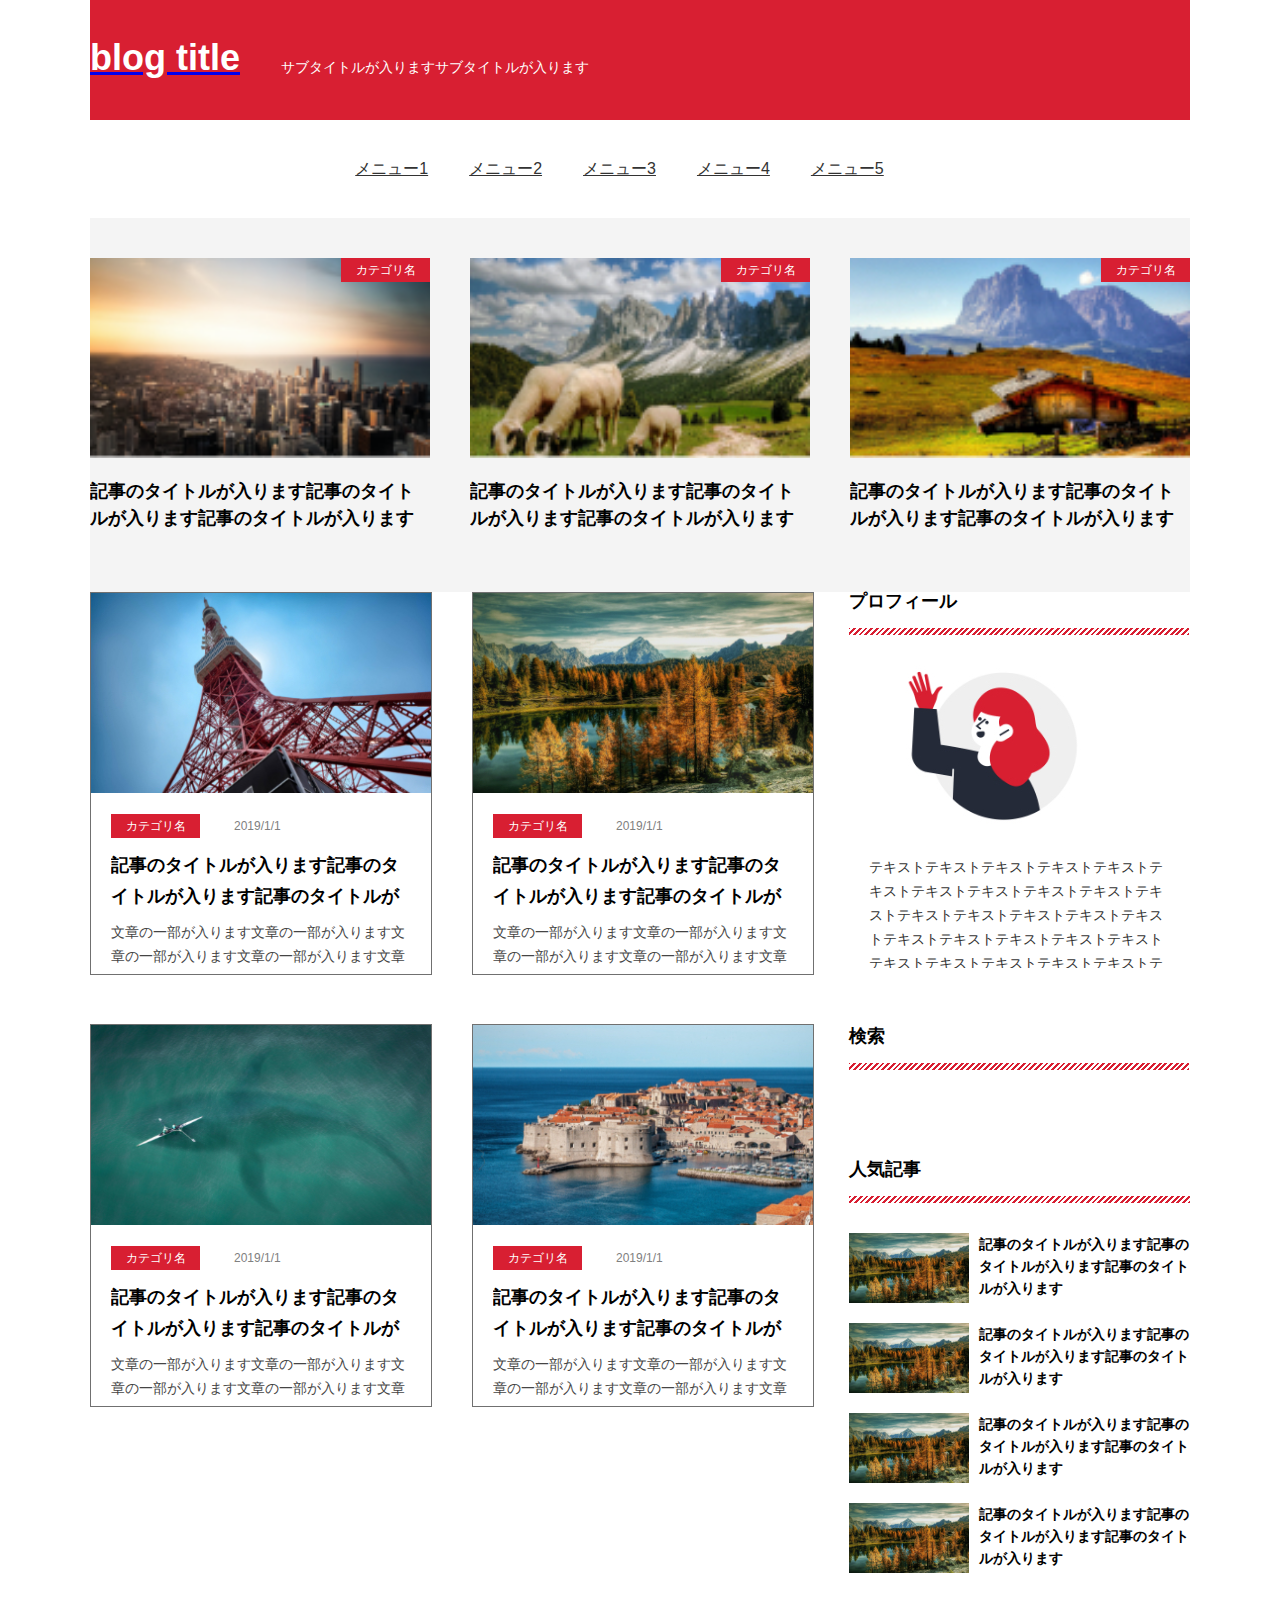
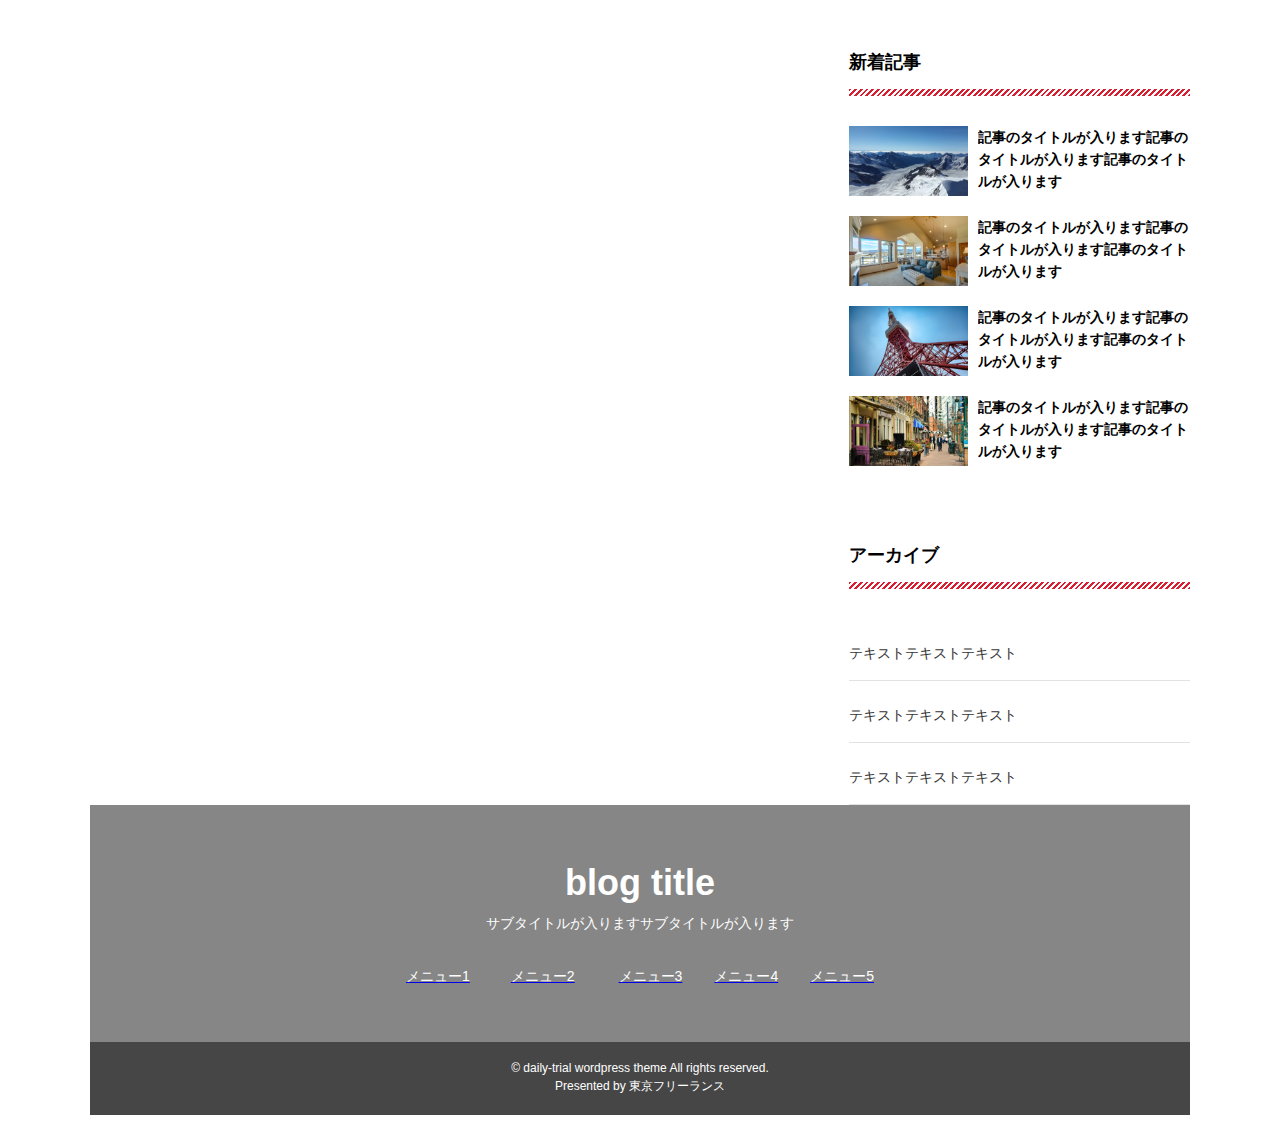
<file: index.html>
<!DOCTYPE html>
<html lang="ja">

<head>
  <meta charset="UTF-8">
  <meta name="viewport" content="width=device-width, initial-scale=1.0">
  <link rel="stylesheet" href="/scss/app.css">
  <title>トップページ</title>
</head>

<body>

  <header>
    <div class="p-header">
      <a href="#">
        <h1 class="p-header__title">blog title</h1>
      </a>
      <p class="p-header__sub">サブタイトルが入りますサブタイトルが入ります</p>
    </div>
    <ul class="p-nav">
      <li><a href="#">メニュー1</a></li>
      <li><a href="#">メニュー2</a></li>
      <li><a href="#">メニュー3</a></li>
      <li><a href="#">メニュー4</a></li>
      <li><a href="#">メニュー5</a></li>
    </ul>
  </header>


  <main>

    <!-- トップページの最初のブログ -->
    <article class="p-recommend-group">
      <section class="u-flex">
        <div class="p-recommend-post__thumb-wrap">
          <img class="p-recommend-post__thumb" src="image/post-image/building.jpg" alt="ブログアイキャッチ">
          <p class="c-category u-img-right-top">カテゴリ名</p>
        </div>
        <h2 class="c-post-title">記事のタイトルが入ります記事のタイトルが入ります記事のタイトルが入ります</h2>
      </section>

      <section class="u-flex">
        <div class="p-recommend-post__thumb-wrap">
          <img class="p-recommend-post__thumb" src="image/post-image/sheep.jpg" alt="ブログアイキャッチ">
          <p class="c-category u-img-right-top">カテゴリ名</p>
        </div>
        <h2 class="c-post-title">記事のタイトルが入ります記事のタイトルが入ります記事のタイトルが入ります</h2>
      </section>

      <section class="u-flex">
        <div class="p-recommend-post__thumb-wrap">
          <img class="p-recommend-post__thumb" src="image/post-image/mountain.jpg" alt="ブログアイキャッチ">
          <p class="c-category u-img-right-top">カテゴリ名</p>
        </div>
        <h2 class="c-post-title">記事のタイトルが入ります記事のタイトルが入ります記事のタイトルが入ります</h2>
      </section>
    </article>



    <div class="u-flex">
      <!-- 最新記事 -->
      <div class="u-article-wrap">
        <section class="p-article">
          <img class="c-article__thumb" src="image/post-image/tower.jpg" alt="ブログアイキャッチ">
          <div class="c-article__desc-wrap">
            <div class="c-article__cat-date-wrap">
              <p class="c-category">カテゴリ名</p>
              <p class="blog-date">2019/1/1</p>
            </div>
            <h2 class="c-post-title">記事のタイトルが入ります記事のタイトルが入ります記事のタイトルが入ります</h2>
            <p class="c-text">文章の一部が入ります文章の一部が入ります文章の一部が入ります文章の一部が入ります文章の一部が入ります</p>
          </div>
        </section>


        <section class="p-article">
          <img class="c-article__thumb" src="image/post-image/lake.jpg" alt="ブログアイキャッチ">
          <div class="c-article__desc-wrap">
            <div class="c-article__cat-date-wrap">
              <p class="c-category">カテゴリ名</p>
              <p class="blog-date">2019/1/1</p>
            </div>
            <h2 class="c-post-title">記事のタイトルが入ります記事のタイトルが入ります記事のタイトルが入ります</h2>
            <p class="c-text">文章の一部が入ります文章の一部が入ります文章の一部が入ります文章の一部が入ります文章の一部が入ります</p>
          </div>
        </section>


        <section class="p-article">
          <img class="c-article__thumb" src="image/post-image/shark.jpg" alt="ブログアイキャッチ">
          <div class="c-article__desc-wrap">
            <div class="c-article__cat-date-wrap">
              <p class="c-category">カテゴリ名</p>
              <p class="blog-date">2019/1/1</p>
            </div>
            <h2 class="c-post-title">記事のタイトルが入ります記事のタイトルが入ります記事のタイトルが入ります</h2>
            <p class="c-text">文章の一部が入ります文章の一部が入ります文章の一部が入ります文章の一部が入ります文章の一部が入ります</p>
          </div>
        </section>


        <section class="p-article">
          <img class="c-article__thumb" src="image/post-image/sea.jpg" alt="ブログアイキャッチ">
          <div class="c-article__desc-wrap">
            <div class="c-article__cat-date-wrap">
              <p class="c-category">カテゴリ名</p>
              <p class="blog-date">2019/1/1</p>
            </div>
            <h2 class="c-post-title">記事のタイトルが入ります記事のタイトルが入ります記事のタイトルが入ります</h2>
            <p class="c-text">文章の一部が入ります文章の一部が入ります文章の一部が入ります文章の一部が入ります文章の一部が入ります</p>
          </div>
        </section>
      </div>


      <!-- プロフィール欄 -->
      <div class="u-article-list-wrap">
        <article class="p-profile">
          <h2 class="c-sub-head">プロフィール</h2>
          <img class="p-profile-avator" src="image/abator.jpg" alt="サイトオーナーの写真">
          <p class="c-text">
            テキストテキストテキストテキストテキストテキストテキストテキストテキストテキストテキストテキストテキストテキストテキストテキストテキストテキストテキストテキストテキストテキストテキストテキストテキストテキストテキストテキストテキストテキストテキストテキストテキストテキストテキストテキストテキストテキストテキストテキストテキストテキストテキストテキストテキストテキストテキストテキストテキストテキストテキスト
          </p>
        </article>


        <!-- 検索フォーム -->
        <section class="p-search-form">
          <h2 class="c-sub-head">検索</h2>
          <!-- 検索フォーム -->
        </section>


        <!-- 人気記事一覧 -->
        <article>
          <section class="u-blog-loop--wrap">
            <h2 class="c-sub-head">人気記事</h2>
            <ul class="p-popular-blog">
              <li class="u-flex">
                <img class="c-post-list-thumb" src="image/post-image/lake.jpg" alt="ブログアイキャッチ">
                <h2 class="p-popular-blog__title">記事のタイトルが入ります記事のタイトルが入ります記事のタイトルが入ります</h2>
              </li>

              <li class="u-flex">
                <img class="c-post-list-thumb" src="image/post-image/lake.jpg" alt="ブログアイキャッチ">
                <h2 class="p-popular-blog__title">記事のタイトルが入ります記事のタイトルが入ります記事のタイトルが入ります</h2>
              </li>

              <li class="u-flex">
                <img class="c-post-list-thumb" src="image/post-image/lake.jpg" alt="ブログアイキャッチ">
                <h2 class="p-popular-blog__title">記事のタイトルが入ります記事のタイトルが入ります記事のタイトルが入ります</h2>
              </li>

              <li class="u-flex">
                <img class="c-post-list-thumb" src="image/post-image/lake.jpg" alt="ブログアイキャッチ">
                <h2 class="p-popular-blog__title">記事のタイトルが入ります記事のタイトルが入ります記事のタイトルが入ります</h2>
              </li>
            </ul>
          </section>
        </article>


        <!-- 新着記事一覧 -->
        <article>
          <section class="u-blog-loop--wrap">
            <h2 class="c-sub-head">新着記事</h2>
            <ul class="p-new-blog">
              <li class="u-flex">
                <img class="c-post-list-thumb" src="image/post-image/snow.jpg" alt="ブログアイキャッチ">
                <h2 class="c-post-title">記事のタイトルが入ります記事のタイトルが入ります記事のタイトルが入ります</h2>
              </li>
            </ul>


            <ul class="p-new-blog">
              <li class="u-flex">
                <img class="c-post-list-thumb" src="image/post-image/hotel.jpg" alt="ブログアイキャッチ">
                <h2 class="c-post-title">記事のタイトルが入ります記事のタイトルが入ります記事のタイトルが入ります</h2>
              </li>
            </ul>

            <ul class="p-new-blog">
              <li class="u-flex">
                <img class="c-post-list-thumb" src="image/post-image/tower.jpg" alt="ブログアイキャッチ">
                <h2 class="c-post-title">記事のタイトルが入ります記事のタイトルが入ります記事のタイトルが入ります</h2>
              </li>
            </ul>

            <ul class="p-new-blog">
              <li class="u-flex">
                <img class="c-post-list-thumb" src="image/post-image/town.jpg" alt="ブログアイキャッチ">
                <h2 class="c-post-title">記事のタイトルが入ります記事のタイトルが入ります記事のタイトルが入ります</h2>
              </li>
            </ul>
          </section>
        </article>

        <!-- アーカイブ -->
        <section>
          <h2 class="c-sub-head">アーカイブ</h2>
          <ul>
            <li class="p-archive-menu">
              <a href="#">
                <p class="c-archive-text">テキストテキストテキスト</p>
              </a>
            </li>
            <li class="p-archive-menu">
              <a href="#">
                <p class="c-archive-text">テキストテキストテキスト</p>
              </a>
            </li>
            <li class="p-archive-menu">
              <a href="#">
                <p class="c-archive-text">テキストテキストテキスト</p>
              </a>
            </li>
          </ul>
        </section>
      </div>
    </div>
  </main>

  <footer class="p-footer">
    <h3 class="p-footer__title">blog title</h3>
    <p class="p-footer__sub-title">サブタイトルが入りますサブタイトルが入ります</p>
    <ul>
      <li class="p-footer__menu-list">
        <a href="#">
          <p class="p-footer__menu">メニュー1</p>
        </a>
        <a href="#">
          <p class="p-footer__menu">メニュー2</p>
        </a>
        <a href="#">
          <p class="p-footer__menu">メニュー3</p>
        </a>
        <a href="#">
          <p class="p-footer__menu">メニュー4</p>
        </a>
        <a href="#">
          <p class="p-footer__menu">メニュー5</p>
        </a>
      </li>
    </ul>

    <div class="p-footer__copyright">
      <p>
        © daily-trial wordpress theme All rights reserved.</p><br>
      <p>
        Presented by 東京フリーランス
      </p>
    </div>
  </footer>
</body>

</html>
</file>
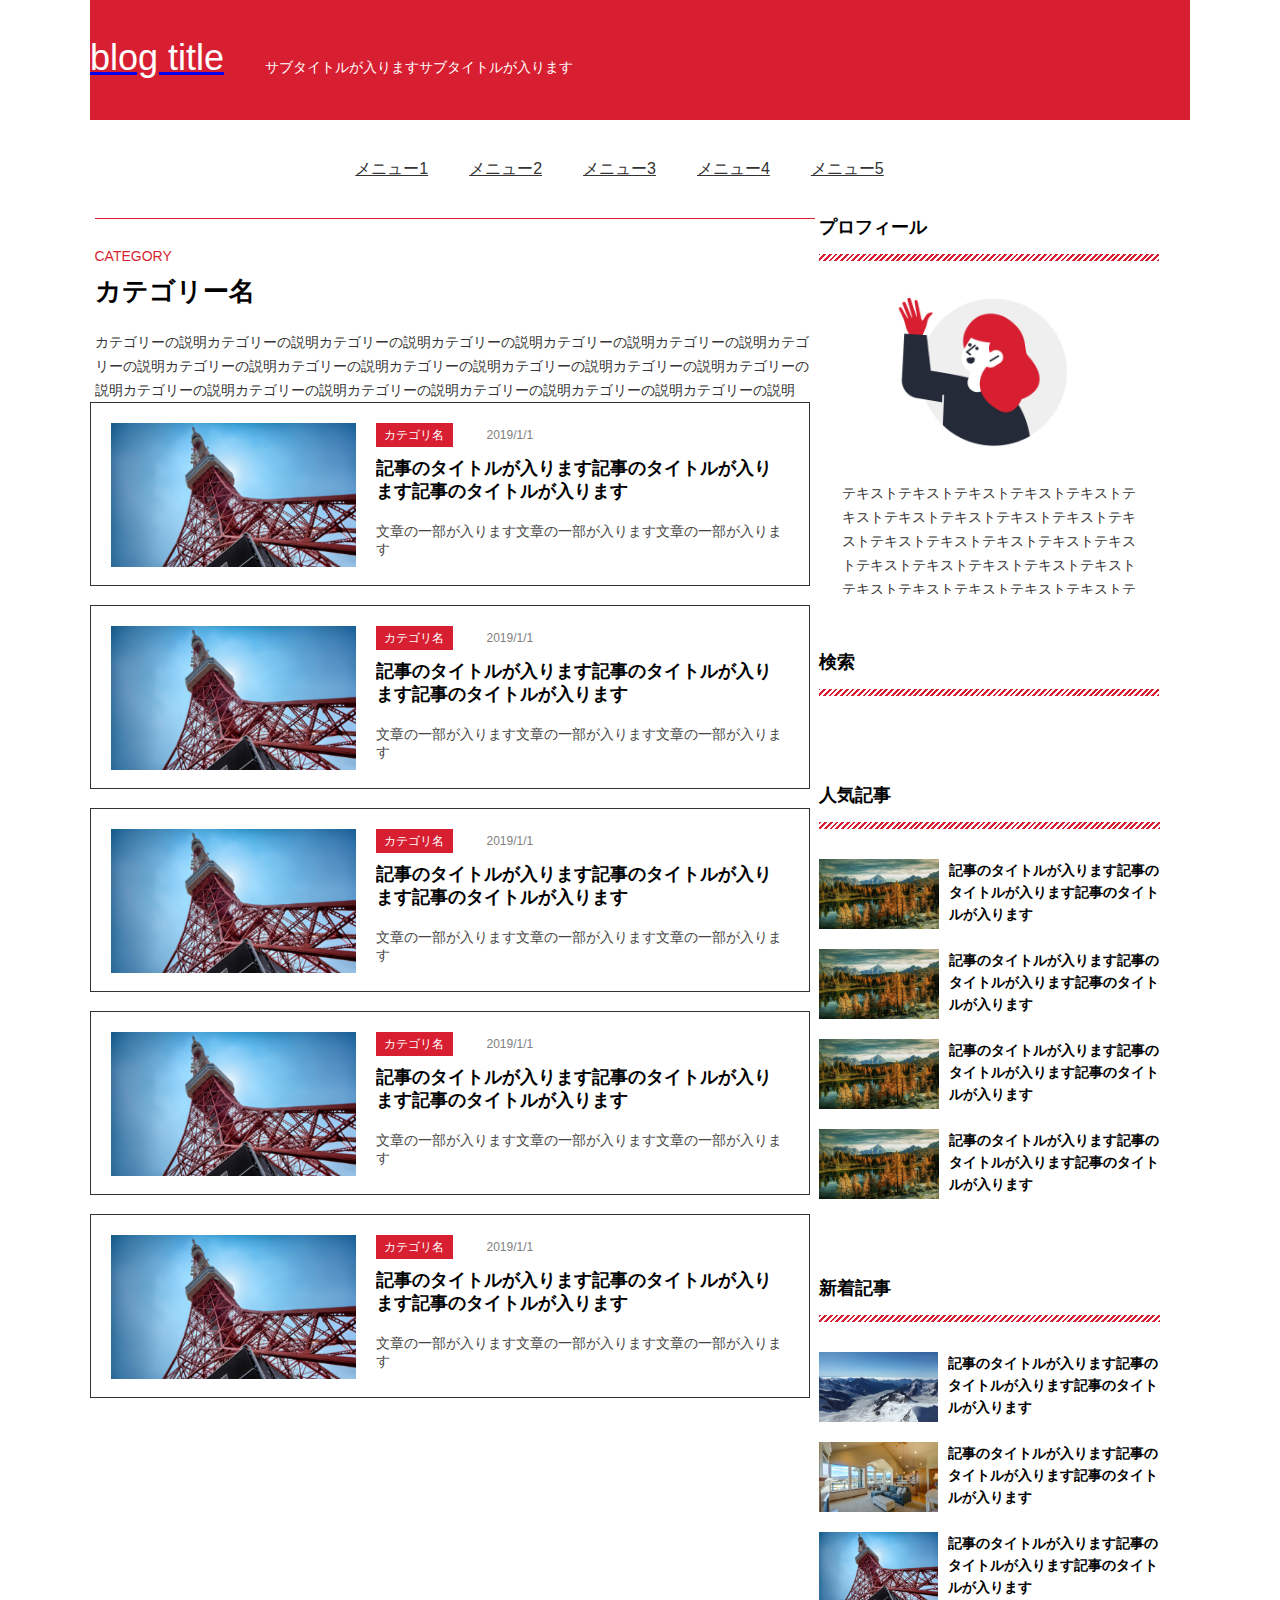
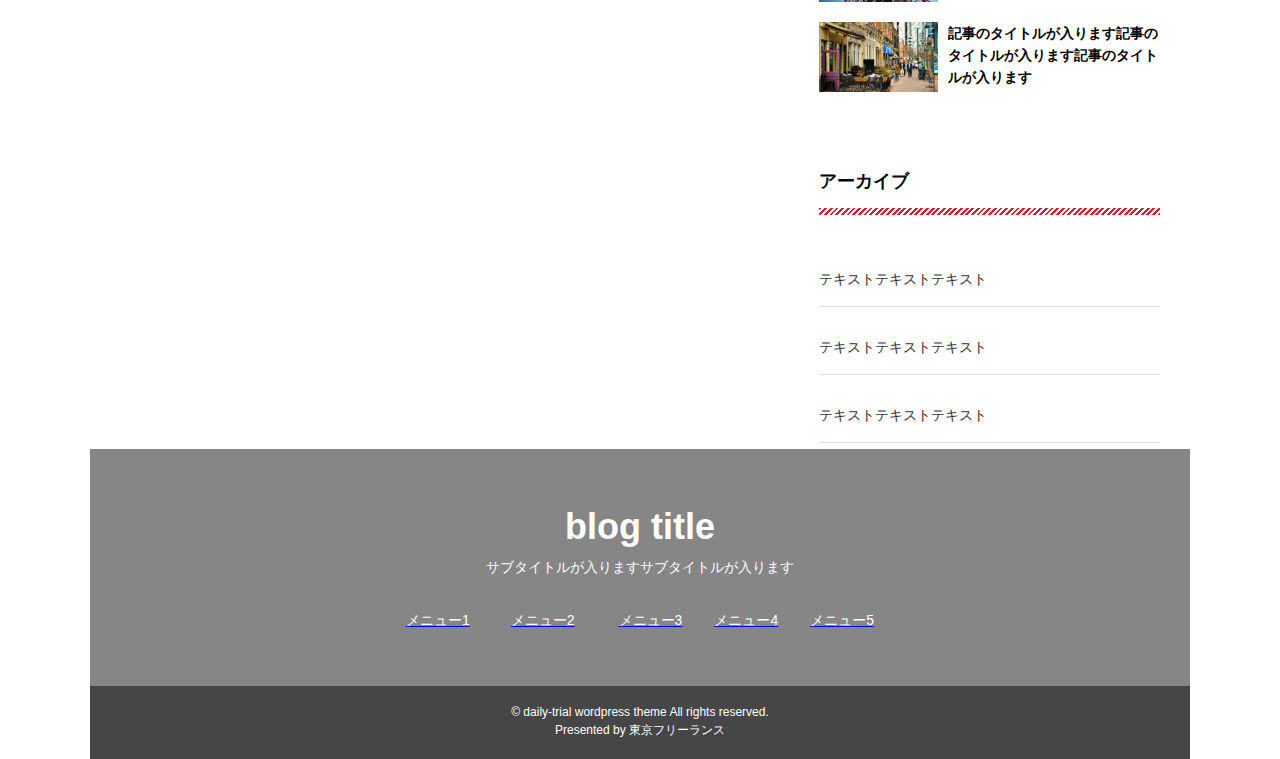
<file: category.html>
<!DOCTYPE html>
<html lang="ja">

<head>
  <meta charset="UTF-8">
  <meta name="viewport" content="width=device-width, initial-scale=1.0">
  <link rel="stylesheet" href="/scss/app.css">
  <title>カテゴリーページ</title>
</head>

<body>

  <header>
    <div class="p-header">
      <a href="#">
        <p class="p-header__title">blog title</p>
      </a>
      <p class="p-header__sub">サブタイトルが入りますサブタイトルが入ります</p>
    </div>
    <ul class="p-nav">
      <li><a href="#">メニュー1</a></li>
      <li><a href="#">メニュー2</a></li>
      <li><a href="#">メニュー3</a></li>
      <li><a href="#">メニュー4</a></li>
      <li><a href="#">メニュー5</a></li>
    </ul>
  </header>

  <!-- パンクズリスト プラグイン -->


  <main class="u-flex">

    <div class="u-flex--column">
      <!-- カテゴリー説明 -->
      <section class="p-category-about">
        <p class="c-genre">CATEGORY</p>
        <h1 class="p-category-about__title">カテゴリー名</h1>
        <p class="p-category-about__text">
          カテゴリーの説明カテゴリーの説明カテゴリーの説明カテゴリーの説明カテゴリーの説明カテゴリーの説明カテゴリーの説明カテゴリーの説明カテゴリーの説明カテゴリーの説明カテゴリーの説明カテゴリーの説明カテゴリーの説明カテゴリーの説明カテゴリーの説明カテゴリーの説明カテゴリーの説明カテゴリーの説明カテゴリーの説明
        </p>
      </section>

      <!-- メイン -->
      <div class="u-flex">
        <div class="u-blog-repeat">
          <article>
            <section class="c-card c-card--margin0 u-flex">
              <img class="c-card__img" src="image/post-image/tower.jpg" alt="ブログアイキャッチ">
              <div>
                <div class="c-article__cat-date-wrap c-article__cat-date-wrap--small">
                  <p class="c-category">カテゴリ名</p>
                  <p class="blog-date">2019/1/1</p>
                </div>
                <h2 class="c-post-title">記事のタイトルが入ります記事のタイトルが入ります記事のタイトルが入ります</h2>
                <p class="c-text">文章の一部が入ります文章の一部が入ります文章の一部が入ります</p>
              </div>
            </section>

            <section class="c-card c-card--margin0 u-flex">
              <img class="c-card__img" src="image/post-image/tower.jpg" alt="ブログアイキャッチ">
              <div>
                <div class="c-article__cat-date-wrap c-article__cat-date-wrap--small">
                  <p class="c-category">カテゴリ名</p>
                  <p class="blog-date">2019/1/1</p>
                </div>
                <h2 class="c-post-title">記事のタイトルが入ります記事のタイトルが入ります記事のタイトルが入ります</h2>
                <p class="c-text">文章の一部が入ります文章の一部が入ります文章の一部が入ります</p>
              </div>
            </section>

            <section class="c-card c-card--margin0 u-flex">
              <img class="c-card__img" src="image/post-image/tower.jpg" alt="ブログアイキャッチ">
              <div>
                <div class="c-article__cat-date-wrap c-article__cat-date-wrap--small">
                  <p class="c-category">カテゴリ名</p>
                  <p class="blog-date">2019/1/1</p>
                </div>
                <h2 class="c-post-title">記事のタイトルが入ります記事のタイトルが入ります記事のタイトルが入ります</h2>
                <p class="c-text">文章の一部が入ります文章の一部が入ります文章の一部が入ります</p>
              </div>
            </section>

            <section class="c-card c-card--margin0 u-flex">
              <img class="c-card__img" src="image/post-image/tower.jpg" alt="ブログアイキャッチ">
              <div>
                <div class="c-article__cat-date-wrap c-article__cat-date-wrap--small">
                  <p class="c-category">カテゴリ名</p>
                  <p class="blog-date">2019/1/1</p>
                </div>
                <h2 class="c-post-title">記事のタイトルが入ります記事のタイトルが入ります記事のタイトルが入ります</h2>
                <p class="c-text">文章の一部が入ります文章の一部が入ります文章の一部が入ります</p>
              </div>
            </section>

            <section class="c-card c-card--margin0 u-flex">
              <img class="c-card__img" src="image/post-image/tower.jpg" alt="ブログアイキャッチ">
              <div>
                <div class="c-article__cat-date-wrap c-article__cat-date-wrap--small">
                  <p class="c-category">カテゴリ名</p>
                  <p class="blog-date">2019/1/1</p>
                </div>
                <h2 class="c-post-title">記事のタイトルが入ります記事のタイトルが入ります記事のタイトルが入ります</h2>
                <p class="c-text">文章の一部が入ります文章の一部が入ります文章の一部が入ります</p>
              </div>
            </section>
          </article>
        </div>
      </div>
    </div>


      <!-- プロフィール欄 -->
      <div class="u-article-list-wrap">
        <article class="p-profile">
          <h2 class="c-sub-head">プロフィール</h2>
          <img class="p-profile-avator" src="image/abator.jpg" alt="サイトオーナーの写真">
          <p class="c-text">
            テキストテキストテキストテキストテキストテキストテキストテキストテキストテキストテキストテキストテキストテキストテキストテキストテキストテキストテキストテキストテキストテキストテキストテキストテキストテキストテキストテキストテキストテキストテキストテキストテキストテキストテキストテキストテキストテキストテキストテキストテキストテキストテキストテキストテキストテキストテキストテキストテキストテキストテキスト
          </p>
        </article>


        <!-- 検索フォーム -->
        <section class="p-search-form">
          <h2 class="c-sub-head">検索</h2>
          <!-- 検索フォーム -->
        </section>


        <!-- 人気記事一覧 -->
        <article>
          <section class="u-blog-loop--wrap">
            <h2 class="c-sub-head">人気記事</h2>
            <ul class="p-popular-blog">
              <li class="u-flex">
                <img class="c-post-list-thumb" src="image/post-image/lake.jpg" alt="ブログアイキャッチ">
                <h2 class="p-popular-blog__title">記事のタイトルが入ります記事のタイトルが入ります記事のタイトルが入ります</h2>
              </li>

              <li class="u-flex">
                <img class="c-post-list-thumb" src="image/post-image/lake.jpg" alt="ブログアイキャッチ">
                <h2 class="p-popular-blog__title">記事のタイトルが入ります記事のタイトルが入ります記事のタイトルが入ります</h2>
              </li>

              <li class="u-flex">
                <img class="c-post-list-thumb" src="image/post-image/lake.jpg" alt="ブログアイキャッチ">
                <h2 class="p-popular-blog__title">記事のタイトルが入ります記事のタイトルが入ります記事のタイトルが入ります</h2>
              </li>

              <li class="u-flex">
                <img class="c-post-list-thumb" src="image/post-image/lake.jpg" alt="ブログアイキャッチ">
                <h2 class="p-popular-blog__title">記事のタイトルが入ります記事のタイトルが入ります記事のタイトルが入ります</h2>
              </li>
            </ul>
          </section>
        </article>


        <!-- 新着記事一覧 -->
        <article>
          <section class="u-blog-loop--wrap">
            <h2 class="c-sub-head">新着記事</h2>
            <ul class="p-new-blog">
              <li class="u-flex">
                <img class="c-post-list-thumb" src="image/post-image/snow.jpg" alt="ブログアイキャッチ">
                <h2 class="c-post-title">記事のタイトルが入ります記事のタイトルが入ります記事のタイトルが入ります</h2>
              </li>
            </ul>


            <ul class="p-new-blog">
              <li class="u-flex">
                <img class="c-post-list-thumb" src="image/post-image/hotel.jpg" alt="ブログアイキャッチ">
                <h2 class="c-post-title">記事のタイトルが入ります記事のタイトルが入ります記事のタイトルが入ります</h2>
              </li>
            </ul>

            <ul class="p-new-blog">
              <li class="u-flex">
                <img class="c-post-list-thumb" src="image/post-image/tower.jpg" alt="ブログアイキャッチ">
                <h2 class="c-post-title">記事のタイトルが入ります記事のタイトルが入ります記事のタイトルが入ります</h2>
              </li>
            </ul>

            <ul class="p-new-blog">
              <li class="u-flex">
                <img class="c-post-list-thumb" src="image/post-image/town.jpg" alt="ブログアイキャッチ">
                <h2 class="c-post-title">記事のタイトルが入ります記事のタイトルが入ります記事のタイトルが入ります</h2>
              </li>
            </ul>
          </section>
        </article>

        <!-- アーカイブ -->
        <section>
          <h2 class="c-sub-head">アーカイブ</h2>
          <ul>
            <li class="p-archive-menu">
              <a href="#">
                <p class="c-archive-text">テキストテキストテキスト</p>
              </a>
            </li>
            <li class="p-archive-menu">
              <a href="#">
                <p class="c-archive-text">テキストテキストテキスト</p>
              </a>
            </li>
            <li class="p-archive-menu">
              <a href="#">
                <p class="c-archive-text">テキストテキストテキスト</p>
              </a>
            </li>
          </ul>
        </section>
      </div>
    
  </main>

  <footer class="p-footer">
    <h3 class="p-footer__title">blog title</h3>
    <p class="p-footer__sub-title">サブタイトルが入りますサブタイトルが入ります</p>
    <ul>
      <li class="p-footer__menu-list">
        <a href="#">
          <p class="p-footer__menu">メニュー1</p>
        </a>
        <a href="#">
          <p class="p-footer__menu">メニュー2</p>
        </a>
        <a href="#">
          <p class="p-footer__menu">メニュー3</p>
        </a>
        <a href="#">
          <p class="p-footer__menu">メニュー4</p>
        </a>
        <a href="#">
          <p class="p-footer__menu">メニュー5</p>
        </a>
      </li>
    </ul>

    <div class="p-footer__copyright">
      <p>
        © daily-trial wordpress theme All rights reserved.</p><br>
      <p>
        Presented by 東京フリーランス
      </p>
    </div>
  </footer>
</body>

</html>
</file>
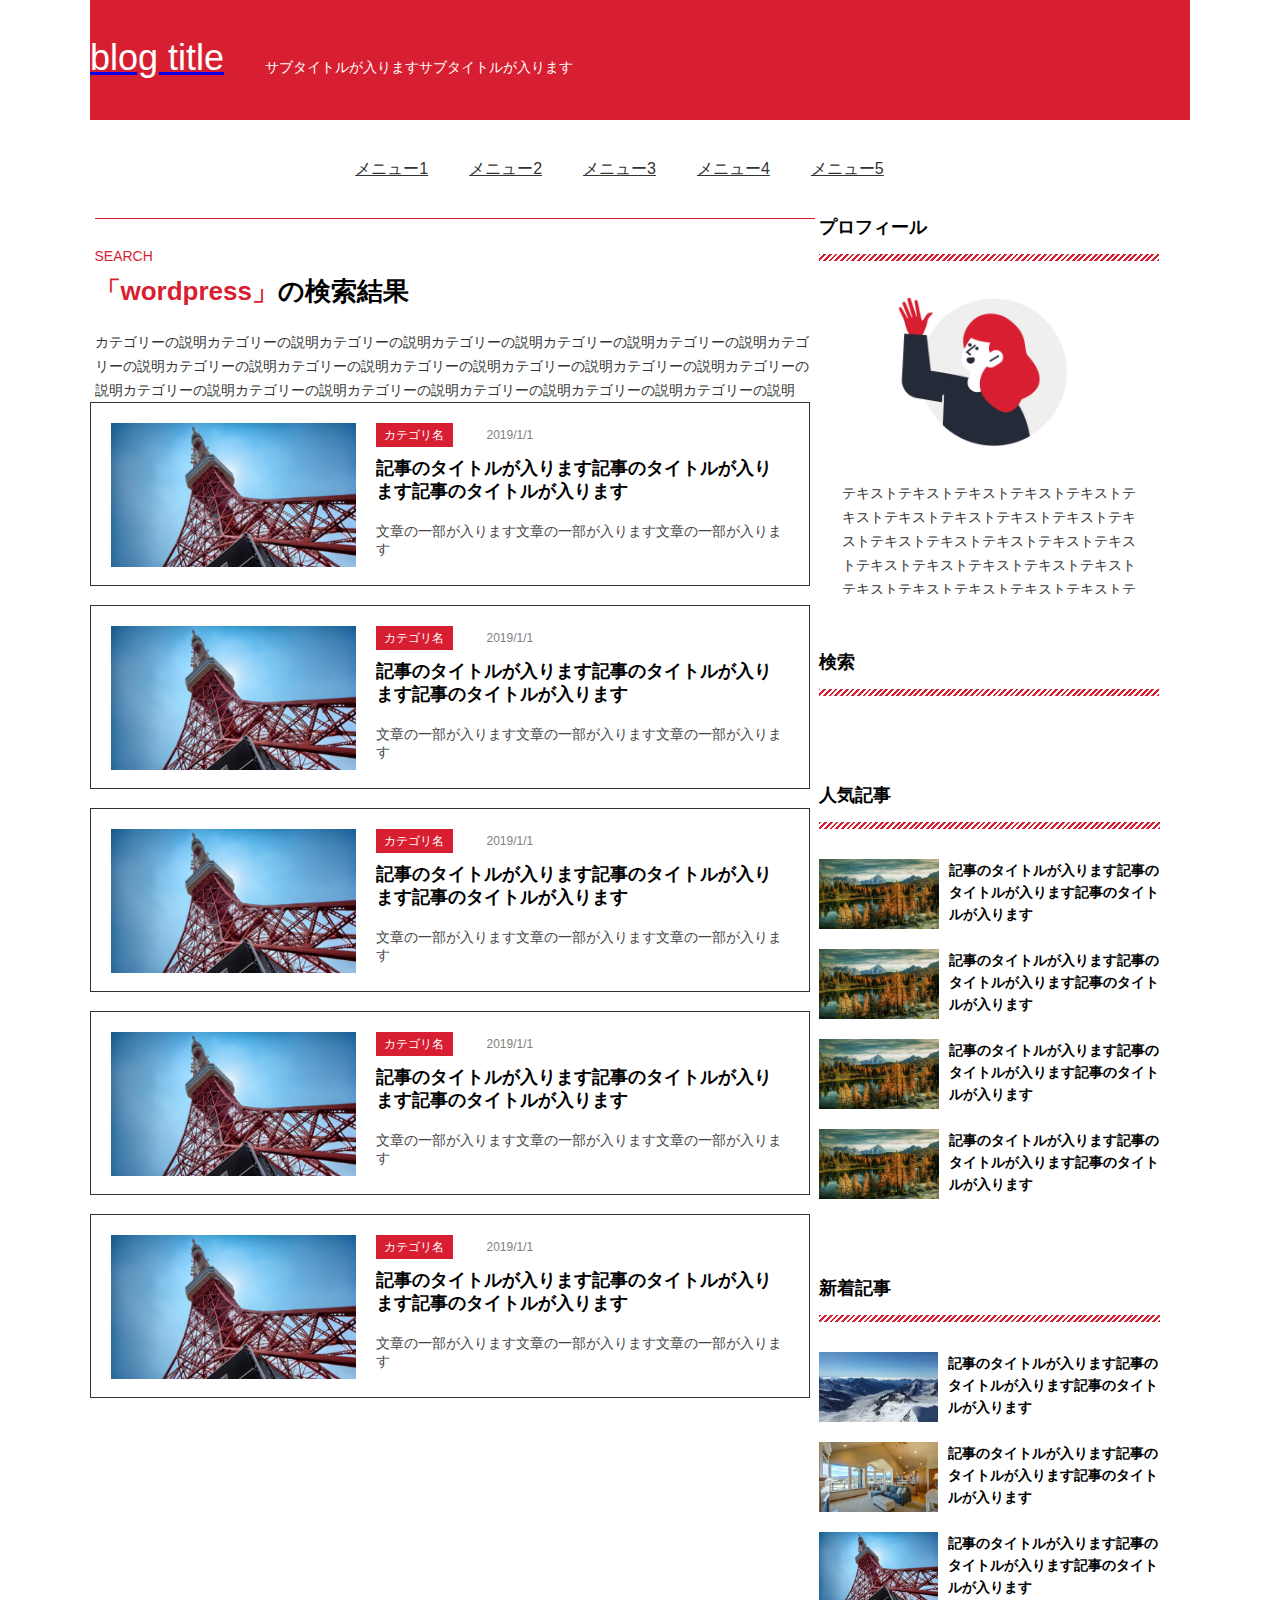
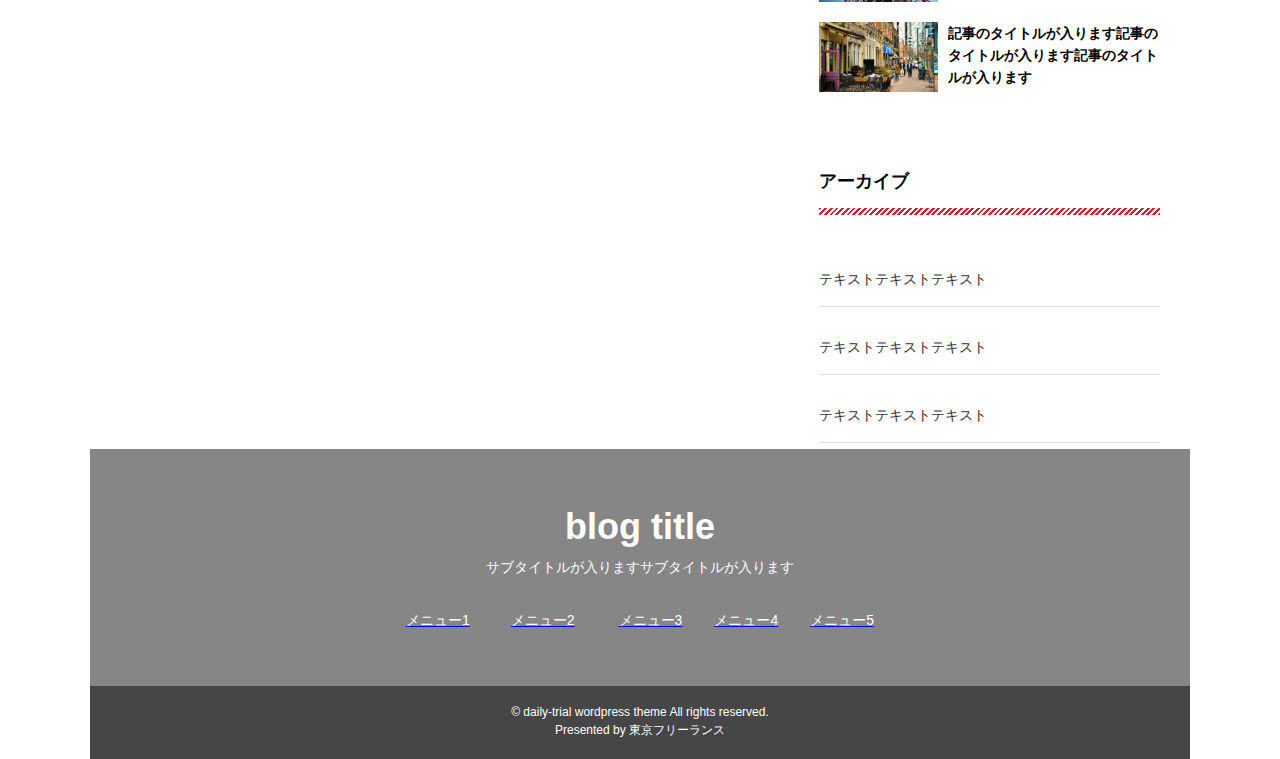
<file: search.html>
<!DOCTYPE html>
<html lang="ja">

<head>
  <meta charset="UTF-8">
  <meta name="viewport" content="width=device-width, initial-scale=1.0">
  <link rel="stylesheet" href="/scss/app.css">
  <title>サーチページ</title>
</head>

<body>

  <header>
    <div class="p-header">
      <a href="#">
        <p class="p-header__title">blog title</p>
      </a>
      <p class="p-header__sub">サブタイトルが入りますサブタイトルが入ります</p>
    </div>
    <ul class="p-nav">
      <li><a href="#">メニュー1</a></li>
      <li><a href="#">メニュー2</a></li>
      <li><a href="#">メニュー3</a></li>
      <li><a href="#">メニュー4</a></li>
      <li><a href="#">メニュー5</a></li>
    </ul>
  </header>

  <!-- パンクズリスト プラグイン -->


  <main class="u-flex">

    <div class="u-flex--column">
      <!-- カテゴリー説明 -->
      <section class="p-category-about">
        <p class="c-genre">SEARCH</p>
        <h1 class="p-category-about__title"><span class="p-category-about__title__red" >「wordpress」</span>の検索結果</h1>
        <p class="p-category-about__text">
          カテゴリーの説明カテゴリーの説明カテゴリーの説明カテゴリーの説明カテゴリーの説明カテゴリーの説明カテゴリーの説明カテゴリーの説明カテゴリーの説明カテゴリーの説明カテゴリーの説明カテゴリーの説明カテゴリーの説明カテゴリーの説明カテゴリーの説明カテゴリーの説明カテゴリーの説明カテゴリーの説明カテゴリーの説明
        </p>
      </section>

      <!-- メイン -->
      <div class="u-flex">
        <div class="u-blog-repeat">
          <article>
            <section class="c-card c-card--margin0 u-flex">
              <img class="c-card__img" src="image/post-image/tower.jpg" alt="ブログアイキャッチ">
              <div>
                <div class="c-article__cat-date-wrap c-article__cat-date-wrap--small">
                  <p class="c-category">カテゴリ名</p>
                  <p class="blog-date">2019/1/1</p>
                </div>
                <h2 class="c-post-title">記事のタイトルが入ります記事のタイトルが入ります記事のタイトルが入ります</h2>
                <p class="c-text">文章の一部が入ります文章の一部が入ります文章の一部が入ります</p>
              </div>
            </section>

            <section class="c-card c-card--margin0 u-flex">
              <img class="c-card__img" src="image/post-image/tower.jpg" alt="ブログアイキャッチ">
              <div>
                <div class="c-article__cat-date-wrap c-article__cat-date-wrap--small">
                  <p class="c-category">カテゴリ名</p>
                  <p class="blog-date">2019/1/1</p>
                </div>
                <h2 class="c-post-title">記事のタイトルが入ります記事のタイトルが入ります記事のタイトルが入ります</h2>
                <p class="c-text">文章の一部が入ります文章の一部が入ります文章の一部が入ります</p>
              </div>
            </section>

            <section class="c-card c-card--margin0 u-flex">
              <img class="c-card__img" src="image/post-image/tower.jpg" alt="ブログアイキャッチ">
              <div>
                <div class="c-article__cat-date-wrap c-article__cat-date-wrap--small">
                  <p class="c-category">カテゴリ名</p>
                  <p class="blog-date">2019/1/1</p>
                </div>
                <h2 class="c-post-title">記事のタイトルが入ります記事のタイトルが入ります記事のタイトルが入ります</h2>
                <p class="c-text">文章の一部が入ります文章の一部が入ります文章の一部が入ります</p>
              </div>
            </section>

            <section class="c-card c-card--margin0 u-flex">
              <img class="c-card__img" src="image/post-image/tower.jpg" alt="ブログアイキャッチ">
              <div>
                <div class="c-article__cat-date-wrap c-article__cat-date-wrap--small">
                  <p class="c-category">カテゴリ名</p>
                  <p class="blog-date">2019/1/1</p>
                </div>
                <h2 class="c-post-title">記事のタイトルが入ります記事のタイトルが入ります記事のタイトルが入ります</h2>
                <p class="c-text">文章の一部が入ります文章の一部が入ります文章の一部が入ります</p>
              </div>
            </section>

            <section class="c-card c-card--margin0 u-flex">
              <img class="c-card__img" src="image/post-image/tower.jpg" alt="ブログアイキャッチ">
              <div>
                <div class="c-article__cat-date-wrap c-article__cat-date-wrap--small">
                  <p class="c-category">カテゴリ名</p>
                  <p class="blog-date">2019/1/1</p>
                </div>
                <h2 class="c-post-title">記事のタイトルが入ります記事のタイトルが入ります記事のタイトルが入ります</h2>
                <p class="c-text">文章の一部が入ります文章の一部が入ります文章の一部が入ります</p>
              </div>
            </section>
          </article>
        </div>
      </div>
    </div>


      <!-- プロフィール欄 -->
      <div class="u-article-list-wrap">
        <article class="p-profile">
          <h2 class="c-sub-head">プロフィール</h2>
          <img class="p-profile-avator" src="image/abator.jpg" alt="サイトオーナーの写真">
          <p class="c-text">
            テキストテキストテキストテキストテキストテキストテキストテキストテキストテキストテキストテキストテキストテキストテキストテキストテキストテキストテキストテキストテキストテキストテキストテキストテキストテキストテキストテキストテキストテキストテキストテキストテキストテキストテキストテキストテキストテキストテキストテキストテキストテキストテキストテキストテキストテキストテキストテキストテキストテキストテキスト
          </p>
        </article>


        <!-- 検索フォーム -->
        <section class="p-search-form">
          <h2 class="c-sub-head">検索</h2>
          <!-- 検索フォーム -->
        </section>


        <!-- 人気記事一覧 -->
        <article>
          <section class="u-blog-loop--wrap">
            <h2 class="c-sub-head">人気記事</h2>
            <ul class="p-popular-blog">
              <li class="u-flex">
                <img class="c-post-list-thumb" src="image/post-image/lake.jpg" alt="ブログアイキャッチ">
                <h2 class="p-popular-blog__title">記事のタイトルが入ります記事のタイトルが入ります記事のタイトルが入ります</h2>
              </li>

              <li class="u-flex">
                <img class="c-post-list-thumb" src="image/post-image/lake.jpg" alt="ブログアイキャッチ">
                <h2 class="p-popular-blog__title">記事のタイトルが入ります記事のタイトルが入ります記事のタイトルが入ります</h2>
              </li>

              <li class="u-flex">
                <img class="c-post-list-thumb" src="image/post-image/lake.jpg" alt="ブログアイキャッチ">
                <h2 class="p-popular-blog__title">記事のタイトルが入ります記事のタイトルが入ります記事のタイトルが入ります</h2>
              </li>

              <li class="u-flex">
                <img class="c-post-list-thumb" src="image/post-image/lake.jpg" alt="ブログアイキャッチ">
                <h2 class="p-popular-blog__title">記事のタイトルが入ります記事のタイトルが入ります記事のタイトルが入ります</h2>
              </li>
            </ul>
          </section>
        </article>


        <!-- 新着記事一覧 -->
        <article>
          <section class="u-blog-loop--wrap">
            <h2 class="c-sub-head">新着記事</h2>
            <ul class="p-new-blog">
              <li class="u-flex">
                <img class="c-post-list-thumb" src="image/post-image/snow.jpg" alt="ブログアイキャッチ">
                <h2 class="c-post-title">記事のタイトルが入ります記事のタイトルが入ります記事のタイトルが入ります</h2>
              </li>
            </ul>


            <ul class="p-new-blog">
              <li class="u-flex">
                <img class="c-post-list-thumb" src="image/post-image/hotel.jpg" alt="ブログアイキャッチ">
                <h2 class="c-post-title">記事のタイトルが入ります記事のタイトルが入ります記事のタイトルが入ります</h2>
              </li>
            </ul>

            <ul class="p-new-blog">
              <li class="u-flex">
                <img class="c-post-list-thumb" src="image/post-image/tower.jpg" alt="ブログアイキャッチ">
                <h2 class="c-post-title">記事のタイトルが入ります記事のタイトルが入ります記事のタイトルが入ります</h2>
              </li>
            </ul>

            <ul class="p-new-blog">
              <li class="u-flex">
                <img class="c-post-list-thumb" src="image/post-image/town.jpg" alt="ブログアイキャッチ">
                <h2 class="c-post-title">記事のタイトルが入ります記事のタイトルが入ります記事のタイトルが入ります</h2>
              </li>
            </ul>
          </section>
        </article>

        <!-- アーカイブ -->
        <section>
          <h2 class="c-sub-head">アーカイブ</h2>
          <ul>
            <li class="p-archive-menu">
              <a href="#">
                <p class="c-archive-text">テキストテキストテキスト</p>
              </a>
            </li>
            <li class="p-archive-menu">
              <a href="#">
                <p class="c-archive-text">テキストテキストテキスト</p>
              </a>
            </li>
            <li class="p-archive-menu">
              <a href="#">
                <p class="c-archive-text">テキストテキストテキスト</p>
              </a>
            </li>
          </ul>
        </section>
      </div>
    
  </main>

  <footer class="p-footer">
    <h3 class="p-footer__title">blog title</h3>
    <p class="p-footer__sub-title">サブタイトルが入りますサブタイトルが入ります</p>
    <ul>
      <li class="p-footer__menu-list">
        <a href="#">
          <p class="p-footer__menu">メニュー1</p>
        </a>
        <a href="#">
          <p class="p-footer__menu">メニュー2</p>
        </a>
        <a href="#">
          <p class="p-footer__menu">メニュー3</p>
        </a>
        <a href="#">
          <p class="p-footer__menu">メニュー4</p>
        </a>
        <a href="#">
          <p class="p-footer__menu">メニュー5</p>
        </a>
      </li>
    </ul>

    <div class="p-footer__copyright">
      <p>
        © daily-trial wordpress theme All rights reserved.</p><br>
      <p>
        Presented by 東京フリーランス
      </p>
    </div>
  </footer>
</body>

</html>
</file>
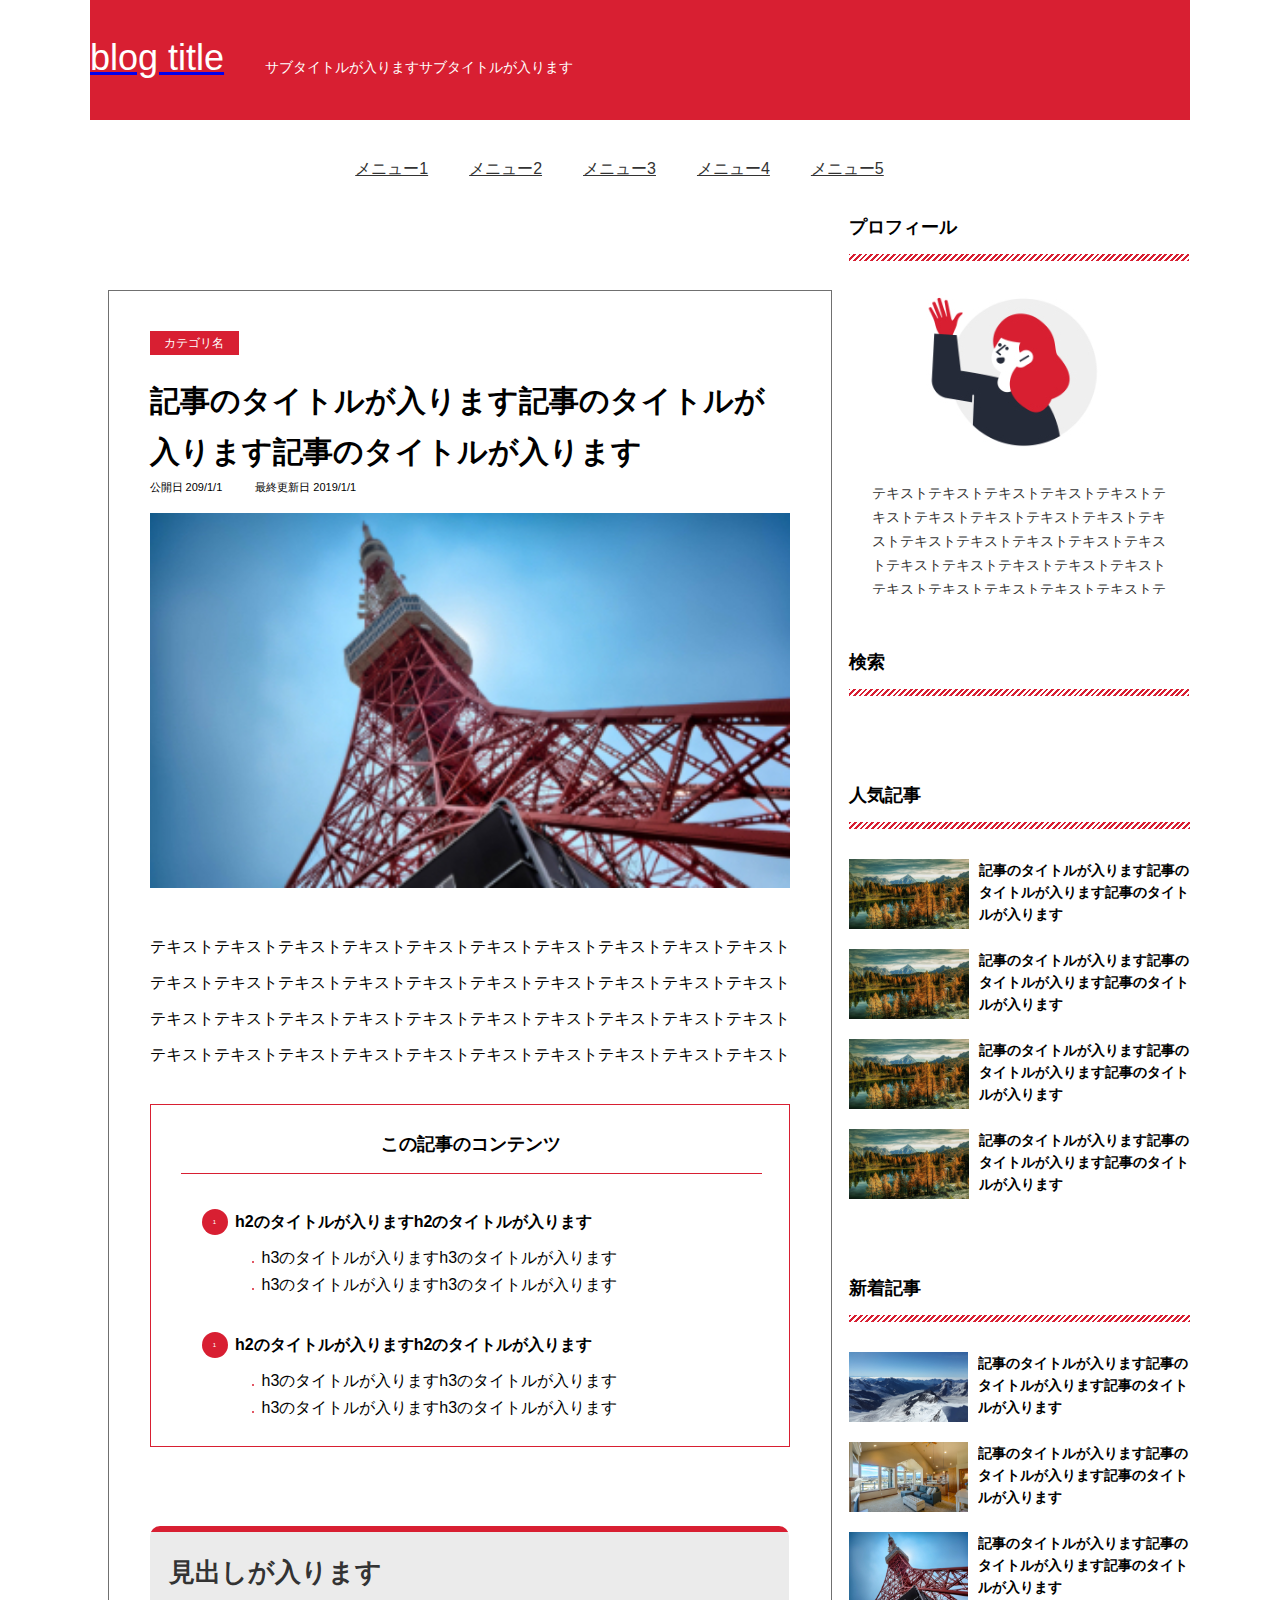
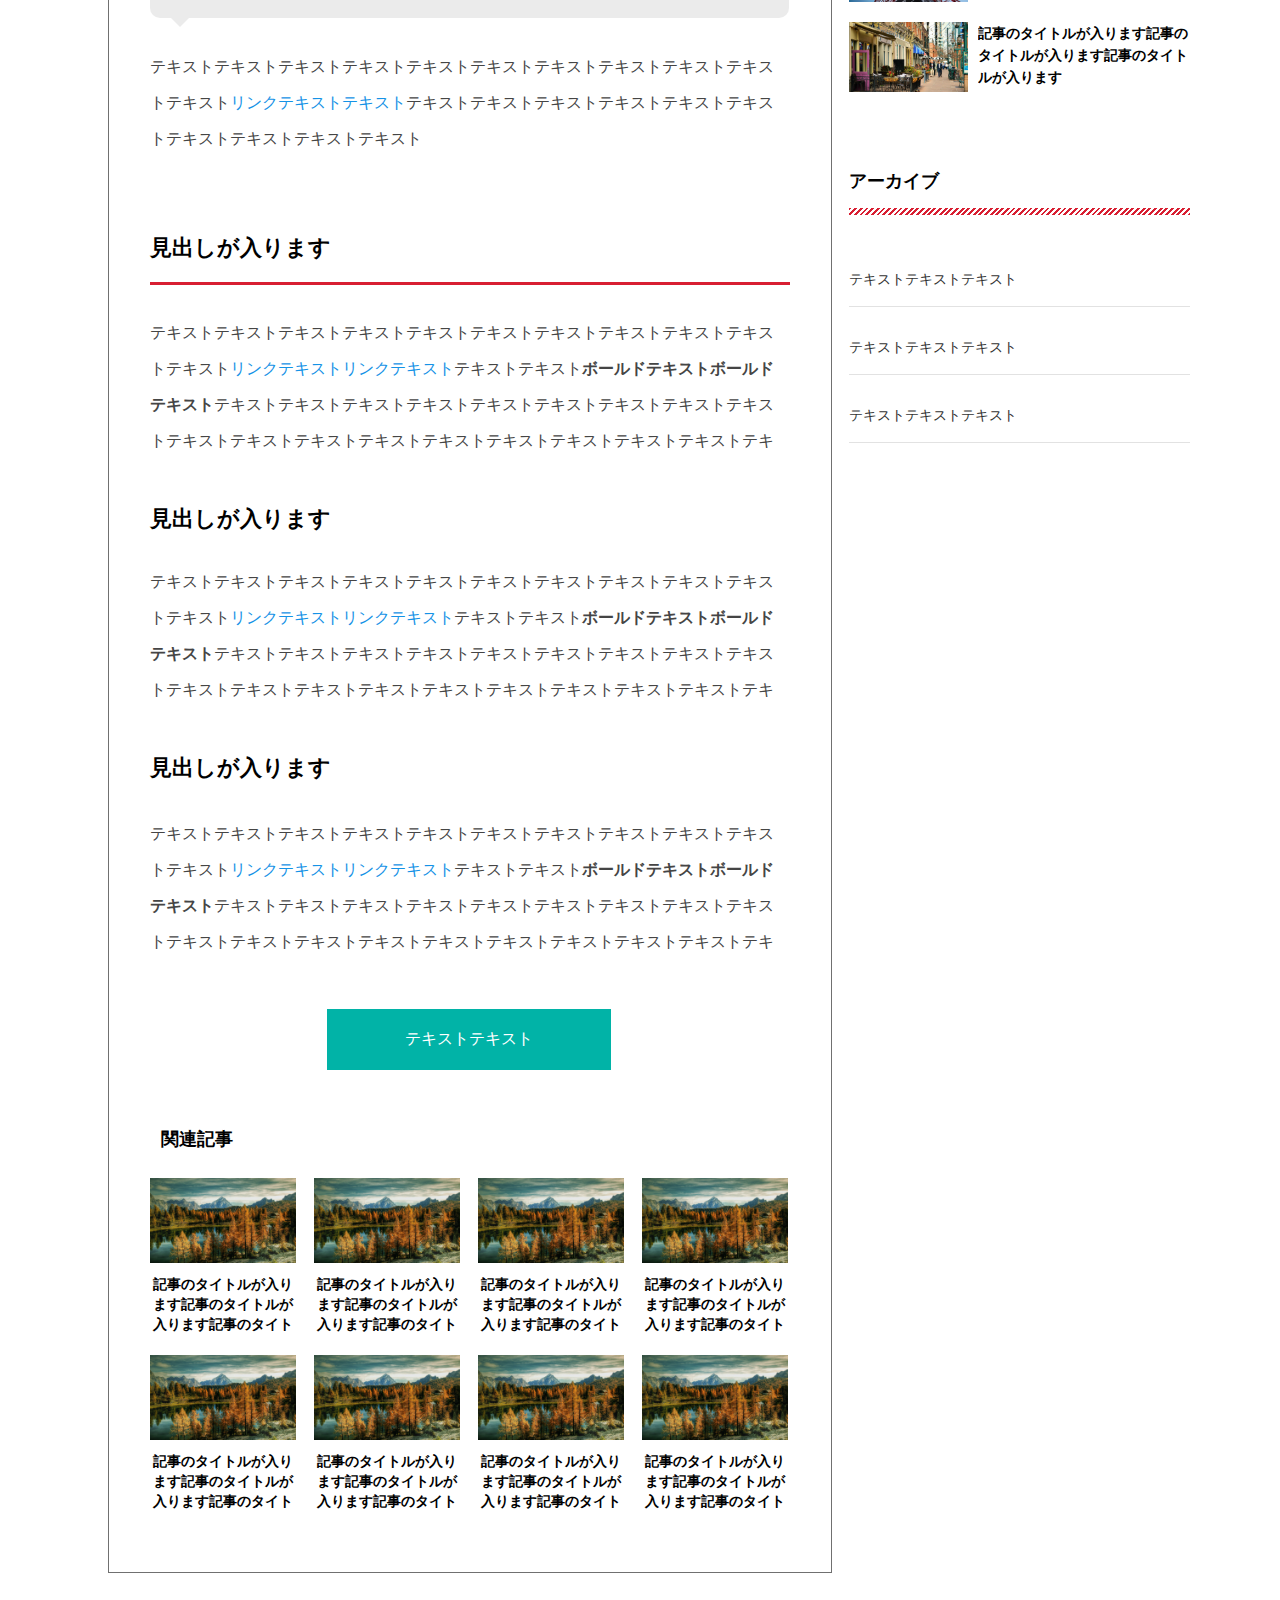
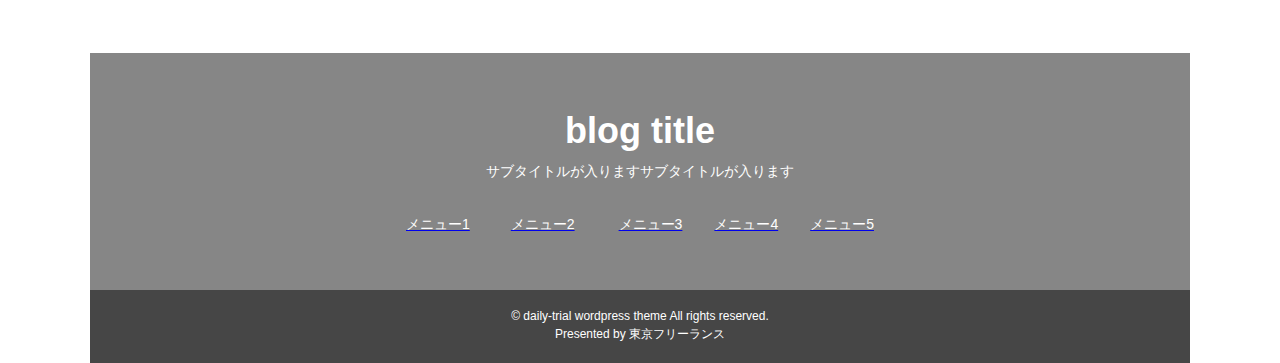
<file: single.html>
<!DOCTYPE html>
<html lang="ja">

<head>
  <meta charset="UTF-8">
  <meta name="viewport" content="width=device-width, initial-scale=1.0">
  <link rel="stylesheet" href="/scss/app.css">
  <title>シングルページ</title>
</head>

<body>

  <header>
    <div class="p-header">
      <a href="#">
        <p class="p-header__title">blog title</p>
      </a>
      <p class="p-header__sub">サブタイトルが入りますサブタイトルが入ります</p>
    </div>
    <ul class="p-nav">
      <li><a href="#">メニュー1</a></li>
      <li><a href="#">メニュー2</a></li>
      <li><a href="#">メニュー3</a></li>
      <li><a href="#">メニュー4</a></li>
      <li><a href="#">メニュー5</a></li>
    </ul>
  </header>

  <!-- パンクズリスト プラグイン -->


  <main class="u-flex">

    <div class="p-post">
      <p class="c-category">カテゴリ名</p>
      <h1 class="p-post__title">記事のタイトルが入ります記事のタイトルが入ります記事のタイトルが入ります</h1>
      <div class="c-date">
        <p class="c-date__detail">公開日 209/1/1</p>
        <p class="c-date__detail">最終更新日 2019/1/1</p>
      </div>
      <img class="p-post__thum" src="image/post-image/tower.jpg" alt="ブログ画像">
      <p class="p-post__text">
        テキストテキストテキストテキストテキストテキストテキストテキストテキストテキストテキストテキストテキストテキストテキストテキストテキストテキストテキストテキストテキストテキストテキストテキストテキストテキストテキストテキストテキストテキストテキストテキストテキストテキストテキストテキストテキストテキストテキストテキスト
      </p>

      <article class="p-post-cont">
        <h2 class="p-post-cont__title">この記事のコンテンツ</h2>
        <ol>
          <li>
            <h2 class="p-post-cont__head">h2のタイトルが入りますh2のタイトルが入ります</h2>
          </li>
        </ol>
        <ul>
          <li>
            <h3 class="p-post-cont__head--h3">h3のタイトルが入りますh3のタイトルが入ります</h3>
          </li>
          <li>
            <h3 class="p-post-cont__head--h3">h3のタイトルが入りますh3のタイトルが入ります</h3>
          </li>
        </ul>

        <ol>
          <li>
            <h2 class="p-post-cont__head">h2のタイトルが入りますh2のタイトルが入ります</h2>
          </li>
        </ol>
        <ul>
          <li>
            <h3 class="p-post-cont__head--h3">h3のタイトルが入りますh3のタイトルが入ります</h3>
          </li>
          <li>
            <h3 class="p-post-cont__head--h3">h3のタイトルが入りますh3のタイトルが入ります</h3>
          </li>
        </ul>       
      </article>

      <article class="p-blog-content">
        <section class="p-blog-content__wrap">
          <h2 class="c-sub-head">見出しが入ります</h2>
          <p class="c-text">テキストテキストテキストテキストテキストテキストテキストテキストテキストテキストテキスト<a href="#" class="c-link-text">リンクテキストテキスト</a>テキストテキストテキストテキストテキストテキストテキストテキストテキストテキスト</p>
        </section>

        <section class="p-blog-content__wrap">
          <h3 class="c-sub-head">見出しが入ります</h3>
          <p class="c-text">テキストテキストテキストテキストテキストテキストテキストテキストテキストテキストテキスト<a href="#" class="c-link-text">リンクテキストリンクテキスト</a>テキストテキスト<span class="c-text c-text--bold">ボールドテキストボールドテキスト</span>テキストテキストテキストテキストテキストテキストテキストテキストテキストテキストテキストテキストテキストテキストテキストテキストテキストテキストテキストテキストテキストテキストテキストテキストテキストテキストテキストテキストテキストテキストテキストテキストテキストテキストテキストテキストテキストテキストテキストテキストテキストテキストテキストテキストテキストテキストテキストテキストテキストテキストテキスト</p>
        </section>

        <section class="p-blog-content__wrap">
          <h4 class="c-sub-head">見出しが入ります</h4>
          <p class="c-text">テキストテキストテキストテキストテキストテキストテキストテキストテキストテキストテキスト<a href="#" class="c-link-text">リンクテキストリンクテキスト</a>テキストテキスト<span  class="c-text c-text--bold">ボールドテキストボールドテキスト</span>テキストテキストテキストテキストテキストテキストテキストテキストテキストテキストテキストテキストテキストテキストテキストテキストテキストテキストテキストテキストテキストテキストテキストテキストテキストテキストテキスト</p>
        </section>

        <section class="p-blog-content__wrap">
          <h5 class="c-sub-head">見出しが入ります</h5>
          <p class="c-text">テキストテキストテキストテキストテキストテキストテキストテキストテキストテキストテキスト<a href="#" class="c-link-text">リンクテキストリンクテキスト</a>テキストテキスト<span class="c-text c-text--bold">ボールドテキストボールドテキスト</span>テキストテキストテキストテキストテキストテキストテキストテキストテキストテキストテキストテキストテキストテキストテキストテキストテキストテキストテキストテキストテキストテキストテキストテキストテキストテキストテキストテキストテキストテキストテキストテキストテキスト</p>
        </section>

        <button type="button" class="p-blog-content__btn">
          テキストテキスト
        </button>

        <article>
          <h2 class="p-related">関連記事</h2>

          <div class="p-related__wrap">
            <section class="p-related__section">
              <img src="image/post-image/lake.jpg" class="c-post-list-thumb" alt="ブログのサムネイル">
              <h3 class="p-related__ttl">記事のタイトルが入ります記事のタイトルが入ります記事のタイトルが入ります</h3>
            </section>

            <section class="p-related__section">
              <img src="image/post-image/lake.jpg" class="c-post-list-thumb" alt="ブログのサムネイル">
              <h3 class="p-related__ttl">記事のタイトルが入ります記事のタイトルが入ります記事のタイトルが入ります</h3>
            </section>
 
            <section class="p-related__section">
              <img src="image/post-image/lake.jpg" class="c-post-list-thumb" alt="ブログのサムネイル">
              <h3 class="p-related__ttl">記事のタイトルが入ります記事のタイトルが入ります記事のタイトルが入ります</h3>
            </section>

            <section class="p-related__section">
              <img src="image/post-image/lake.jpg" class="c-post-list-thumb" alt="ブログのサムネイル">
              <h3 class="p-related__ttl">記事のタイトルが入ります記事のタイトルが入ります記事のタイトルが入ります</h3>
            </section>

            <section class="p-related__section">
              <img src="image/post-image/lake.jpg" class="c-post-list-thumb" alt="ブログのサムネイル">
              <h3 class="p-related__ttl">記事のタイトルが入ります記事のタイトルが入ります記事のタイトルが入ります</h3>
            </section>

            <section class="p-related__section">
              <img src="image/post-image/lake.jpg" class="c-post-list-thumb" alt="ブログのサムネイル">
              <h3 class="p-related__ttl">記事のタイトルが入ります記事のタイトルが入ります記事のタイトルが入ります</h3>
            </section>

            <section class="p-related__section">
              <img src="image/post-image/lake.jpg" class="c-post-list-thumb" alt="ブログのサムネイル">
              <h3 class="p-related__ttl">記事のタイトルが入ります記事のタイトルが入ります記事のタイトルが入ります</h3>
            </section>

            <section class="p-related__section">
              <img src="image/post-image/lake.jpg" class="c-post-list-thumb" alt="ブログのサムネイル">
              <h3 class="p-related__ttl">記事のタイトルが入ります記事のタイトルが入ります記事のタイトルが入ります</h3>
            </section>
          </div>

        
        </article>
        

      </article>
    </div>

    <!-- プロフィール欄 -->
    <div class="u-article-list-wrap">
      <article class="p-profile">
        <h2 class="c-sub-head">プロフィール</h2>
        <img class="p-profile-avator" src="image/abator.jpg" alt="サイトオーナーの写真">
        <p class="c-text">
          テキストテキストテキストテキストテキストテキストテキストテキストテキストテキストテキストテキストテキストテキストテキストテキストテキストテキストテキストテキストテキストテキストテキストテキストテキストテキストテキストテキストテキストテキストテキストテキストテキストテキストテキストテキストテキストテキストテキストテキストテキストテキストテキストテキストテキストテキストテキストテキストテキストテキストテキスト
        </p>
      </article>


      <!-- 検索フォーム -->
      <section class="p-search-form">
        <h2 class="c-sub-head">検索</h2>
        <!-- 検索フォーム -->
      </section>


      <!-- 人気記事一覧 -->
      <article>
        <section class="u-blog-loop--wrap">
          <h2 class="c-sub-head">人気記事</h2>
          <ul class="p-popular-blog">
            <li class="u-flex">
              <img class="c-post-list-thumb" src="image/post-image/lake.jpg" alt="ブログアイキャッチ">
              <h2 class="p-popular-blog__title">記事のタイトルが入ります記事のタイトルが入ります記事のタイトルが入ります</h2>
            </li>

            <li class="u-flex">
              <img class="c-post-list-thumb" src="image/post-image/lake.jpg" alt="ブログアイキャッチ">
              <h2 class="p-popular-blog__title">記事のタイトルが入ります記事のタイトルが入ります記事のタイトルが入ります</h2>
            </li>

            <li class="u-flex">
              <img class="c-post-list-thumb" src="image/post-image/lake.jpg" alt="ブログアイキャッチ">
              <h2 class="p-popular-blog__title">記事のタイトルが入ります記事のタイトルが入ります記事のタイトルが入ります</h2>
            </li>

            <li class="u-flex">
              <img class="c-post-list-thumb" src="image/post-image/lake.jpg" alt="ブログアイキャッチ">
              <h2 class="p-popular-blog__title">記事のタイトルが入ります記事のタイトルが入ります記事のタイトルが入ります</h2>
            </li>
          </ul>
        </section>
      </article>


      <!-- 新着記事一覧 -->
      <article>
        <section class="u-blog-loop--wrap">
          <h2 class="c-sub-head">新着記事</h2>
          <ul class="p-new-blog">
            <li class="u-flex">
              <img class="c-post-list-thumb" src="image/post-image/snow.jpg" alt="ブログアイキャッチ">
              <h2 class="c-post-title">記事のタイトルが入ります記事のタイトルが入ります記事のタイトルが入ります</h2>
            </li>
          </ul>


          <ul class="p-new-blog">
            <li class="u-flex">
              <img class="c-post-list-thumb" src="image/post-image/hotel.jpg" alt="ブログアイキャッチ">
              <h2 class="c-post-title">記事のタイトルが入ります記事のタイトルが入ります記事のタイトルが入ります</h2>
            </li>
          </ul>

          <ul class="p-new-blog">
            <li class="u-flex">
              <img class="c-post-list-thumb" src="image/post-image/tower.jpg" alt="ブログアイキャッチ">
              <h2 class="c-post-title">記事のタイトルが入ります記事のタイトルが入ります記事のタイトルが入ります</h2>
            </li>
          </ul>

          <ul class="p-new-blog">
            <li class="u-flex">
              <img class="c-post-list-thumb" src="image/post-image/town.jpg" alt="ブログアイキャッチ">
              <h2 class="c-post-title">記事のタイトルが入ります記事のタイトルが入ります記事のタイトルが入ります</h2>
            </li>
          </ul>
        </section>
      </article>

      <!-- アーカイブ -->
      <section>
        <h2 class="c-sub-head">アーカイブ</h2>
        <ul>
          <li class="p-archive-menu">
            <a href="#">
              <p class="c-archive-text">テキストテキストテキスト</p>
            </a>
          </li>
          <li class="p-archive-menu">
            <a href="#">
              <p class="c-archive-text">テキストテキストテキスト</p>
            </a>
          </li>
          <li class="p-archive-menu">
            <a href="#">
              <p class="c-archive-text">テキストテキストテキスト</p>
            </a>
          </li>
        </ul>
      </section>
    </div>

  </main>

  <footer class="p-footer">
    <h3 class="p-footer__title">blog title</h3>
    <p class="p-footer__sub-title">サブタイトルが入りますサブタイトルが入ります</p>
    <ul>
      <li class="p-footer__menu-list">
        <a href="#">
          <p class="p-footer__menu">メニュー1</p>
        </a>
        <a href="#">
          <p class="p-footer__menu">メニュー2</p>
        </a>
        <a href="#">
          <p class="p-footer__menu">メニュー3</p>
        </a>
        <a href="#">
          <p class="p-footer__menu">メニュー4</p>
        </a>
        <a href="#">
          <p class="p-footer__menu">メニュー5</p>
        </a>
      </li>
    </ul>

    <div class="p-footer__copyright">
      <p>
        © daily-trial wordpress theme All rights reserved.</p><br>
      <p>
        Presented by 東京フリーランス
      </p>
    </div>
  </footer>
</body>

</html>
</file>
<file: scss/app.css>
@charset "UTF-8";
/*
html5doctor.com Reset Stylesheet
v1.6.1
Last Updated: 2010-09-17
Author: Richard Clark - http://richclarkdesign.com
Twitter: @rich_clark
*/
html, body, div, span, object, iframe,
h1, h2, h3, h4, h5, h6, p, blockquote, pre,
abbr, address, cite, code,
del, dfn, em, img, ins, kbd, q, samp,
small, strong, sub, sup, var,
b, i,
dl, dt, dd, ol, ul, li,
fieldset, form, label, legend,
table, caption, tbody, tfoot, thead, tr, th, td,
article, aside, canvas, details, figcaption, figure,
footer, header, hgroup, menu, nav, section, summary,
time, mark, audio, video {
  margin: 0;
  padding: 0;
  border: 0;
  outline: 0;
  font-size: 62.5%;
  vertical-align: baseline;
  background: transparent;
}

body {
  line-height: 1;
  font-family: 'Lato','メイリオ', Meiryo,'Hiragino Kaku Gothic ProN','ヒラギノ角ゴ ProN W3',sans-serif;
}

article, aside, details, figcaption, figure,
footer, header, hgroup, menu, nav, section {
  display: block;
}

nav ul {
  list-style: none;
}

blockquote, q {
  quotes: none;
}

blockquote:before, blockquote:after,
q:before, q:after {
  content: '';
  content: none;
}

a {
  margin: 0;
  padding: 0;
  font-size: 100%;
  vertical-align: baseline;
  background: transparent;
}

/* change colours to suit your needs */
ins {
  background-color: #ff9;
  color: #000;
  text-decoration: none;
}

/* change colours to suit your needs */
mark {
  background-color: #ff9;
  color: #000;
  font-style: italic;
  font-weight: bold;
}

del {
  text-decoration: line-through;
}

abbr[title], dfn[title] {
  border-bottom: 1px dotted;
  cursor: help;
}

table {
  border-collapse: collapse;
  border-spacing: 0;
}

/* change border colour to suit your needs */
hr {
  display: block;
  height: 1px;
  border: 0;
  border-top: 1px solid #cccccc;
  margin: 1em 0;
  padding: 0;
}

input, select {
  vertical-align: middle;
}

h1 h2 h3 h4 h5 h6 {
  font-weight: bold;
}

@media screen and (min-width: 769px) {
  body {
    width: 1100px;
    margin: 0 auto;
  }
}

.p-header {
  width: 100%;
  height: 12rem;
  background-color: #D81F32;
  text-align: center;
}

.u-recommend-news {
  background-color: #E2E2E2;
}

main.u-flex {
  text-align: center;
  display: initial;
}

@media (min-width: 769px) {
  main.u-flex {
    display: -webkit-box;
    display: -ms-flexbox;
    display: flex;
  }
}

main.u-flex > .u-flex {
  display: initial;
}

@media (min-width: 769px) {
  main.u-flex > .u-flex {
    display: -webkit-box;
    display: -ms-flexbox;
    display: flex;
    -webkit-box-pack: justify;
        -ms-flex-pack: justify;
            justify-content: space-between;
    width: 1100px;
    margin: 6rem auto;
  }
}

@media (min-width: 769px) {
  main.u-flex .u-flex--column {
    display: initial;
    width: 72.9rem;
  }
}

footer {
  background-color: #868686;
  text-align: center;
  color: white;
}

.blog-date {
  margin-left: 3.4rem;
  font-size: 1.2rem;
  color: #808080;
}

.c-post-title {
  margin-left: 1.5rem;
  font-size: 1.6rem;
  line-height: 2.7rem;
  overflow: hidden;
}

@media (min-width: 769px) {
  .c-post-title {
    margin: 2rem 0 0 0;
    font-size: 1.8rem;
  }
}

.c-text {
  margin: 1.5rem 0 0 0;
  font-size: 1.4rem;
  line-height: 2.4rem;
  height: 4.5rem;
  overflow: hidden;
  color: #454545;
}

.c-archive-text {
  color: #333333;
  font-size: 1.4rem;
  text-align: initial;
  padding: 2.7rem 0 2rem;
  border-bottom: solid 1px #E2E2E2;
}

.c-category-thumbnail {
  width: 14.6rem;
  height: 8.5rem;
}

.c-category {
  background-color: #D81F32;
  color: #fff;
  width: 8.9rem;
  height: 2.4rem;
  text-align: center;
  line-height: 2.4rem;
  font-size: 1.2rem;
}

.c-post-title {
  margin-left: 1.5rem;
  font-size: 1.6rem;
  line-height: 2.7rem;
  overflow: hidden;
}

@media (min-width: 769px) {
  .c-post-title {
    margin: 2rem 0 0 0;
    font-size: 1.8rem;
  }
}

.c-sub-head {
  text-align: initial;
  font-size: 1.8rem;
  height: 4.3rem;
  position: relative;
  margin-bottom: 3rem;
}

.c-post-list-thumb {
  width: 12rem;
  height: 7rem;
}

.c-genre {
  font-size: 1.4rem;
  color: #D81F32;
}

section.c-card {
  width: 32.2rem;
  height: 8.3rem;
  margin: 0 auto 1.9rem;
  padding: 1rem;
  border: 1px solid #333;
}

@media (min-width: 769px) {
  section.c-card {
    width: 67.8rem;
    height: 14.2rem;
    padding: 2rem;
  }
}

@media (min-width: 769px) {
  .c-card--margin0 {
    margin-left: 0 !important;
  }
}

.c-card:last-child {
  margin-bottom: 4rem;
}

.c-card__img {
  width: 14.6rem;
  height: 8.5rem;
  margin-right: 1.2rem;
}

@media (min-width: 769px) {
  .c-card__img {
    width: 24.5rem;
    height: 14.4rem;
    margin-right: 2rem;
  }
}

.c-card div.c-article__cat-date-wrap--small {
  height: 1.9rem;
}

@media (min-width: 769px) {
  .c-card div.c-article__cat-date-wrap--small {
    height: 2.4rem;
  }
}

.c-card div.c-article__cat-date-wrap--small .c-category {
  width: 7.7rem;
  height: 100%;
  font-size: 1rem;
  line-height: 1.9rem;
}

@media (min-width: 769px) {
  .c-card div.c-article__cat-date-wrap--small .c-category {
    line-height: 2.4rem;
    font-size: 1.2rem;
  }
}

.c-card div.c-article__cat-date-wrap--small .blog-date {
  margin-left: 2.7rem;
  font-size: 1rem;
}

@media (min-width: 769px) {
  .c-card div.c-article__cat-date-wrap--small .blog-date {
    font-size: 1.2rem;
    margin-left: 3.4rem;
  }
}

.c-card .c-post-title {
  margin-top: 1rem;
  height: 6.3rem;
  font-size: 1.2rem;
  line-height: 1.8rem;
  text-align: initial;
}

@media (min-width: 769px) {
  .c-card .c-post-title {
    font-size: 1.8rem;
    line-height: 2.3rem;
    height: 5rem;
  }
}

.c-card .c-text {
  display: none;
}

@media (min-width: 769px) {
  .c-card .c-text {
    display: block;
    text-align: initial;
    line-height: 1.8rem;
    height: 4rem;
  }
}

.u-blog-repeat {
  margin: 0 auto;
}

@media (min-width: 769px) {
  .u-blog-repeat {
    width: 100%;
  }
}

body {
  position: relative;
}

.p-nav {
  position: absolute;
  right: 100%;
}

@media (min-width: 769px) {
  .p-nav {
    position: static;
    display: -webkit-box;
    display: -ms-flexbox;
    display: flex;
    -webkit-box-pack: center;
        -ms-flex-pack: center;
            justify-content: center;
    height: 9.8rem;
    -webkit-box-align: center;
        -ms-flex-align: center;
            align-items: center;
  }
  .p-nav li {
    list-style: none;
  }
  .p-nav a {
    color: #333333;
    margin-right: 3.7rem;
    font-size: 1.6rem;
  }
}

.p-recommend-group {
  padding: 4rem 1.5rem;
  background-color: #F4F4F4;
}

@media (min-width: 769px) {
  .p-recommend-group {
    display: -webkit-box;
    display: -ms-flexbox;
    display: flex;
    -webkit-box-pack: center;
        -ms-flex-pack: center;
            justify-content: center;
    padding: 4rem 0;
  }
}

.p-recommend-group .u-flex {
  display: -webkit-box;
  display: -ms-flexbox;
  display: flex;
  margin-bottom: 2rem;
  width: 34.9rem;
  height: 8.6rem;
}

@media (min-width: 769px) {
  .p-recommend-group .u-flex {
    display: initial;
    height: auto;
  }
}

@media (min-width: 769px) {
  .p-recommend-group .u-flex:nth-of-type(2) {
    margin: 0 4rem 0;
  }
}

.p-recommend-post__thumb-wrap {
  position: relative;
}

@media (min-width: 769px) {
  .p-recommend-post__thumb-wrap {
    width: 34rem;
    height: 20rem;
  }
}

.p-recommend-post__thumb {
  height: 100%;
  width: 14.8rem;
}

@media (min-width: 769px) {
  .p-recommend-post__thumb {
    width: 34rem;
    height: 20rem;
  }
}

.p-article {
  width: 34.3rem;
  height: 39.3rem;
  margin: 0 auto 2.7rem;
  border: solid 1px #707070;
}

@media (min-width: 769px) {
  .p-article {
    width: 34rem;
    height: 38.1rem;
    margin: 0 0 4.9rem 0;
  }
}

.p-article:nth-of-type(2n) {
  margin-left: 4rem;
}

.c-article__thumb {
  width: 34.3rem;
  height: 20.2rem;
}

@media (min-width: 769px) {
  .c-article__thumb {
    height: 20rem;
    width: 100%;
  }
}

.c-article__desc-wrap {
  padding: 2rem 2.3rem 2rem 2rem;
}

@media (min-width: 769px) {
  .c-article__desc-wrap {
    padding: 2rem;
  }
}

.c-article__desc-wrap .c-post-title {
  margin: 1.2rem 0 0 0;
  width: 30rem;
  height: 5.5rem;
  font-size: 1.8rem;
  line-height: 3.1rem;
  overflow: hidden;
}

.c-article__cat-date-wrap {
  display: -webkit-box;
  display: -ms-flexbox;
  display: flex;
  height: 2.4rem;
  -webkit-box-align: center;
      -ms-flex-align: center;
          align-items: center;
}

.p-profile {
  height: 43.5rem;
  width: 34rem;
  margin-bottom: 5.6rem;
}

@media (min-width: 769px) {
  .p-profile {
    margin: 0;
  }
}

.p-profile .c-sub-head {
  text-align: initial;
  font-size: 1.8rem;
  height: 4.3rem;
  position: relative;
  margin-bottom: 3rem;
}

.p-profile .c-text {
  width: 30rem;
  height: 11.6rem;
  margin: 0 auto 3.1rem;
  font-size: 1.4rem;
  line-height: 2.4rem;
  color: #333333;
}

@media (min-width: 769px) {
  .p-profile .c-text {
    height: 11.3rem;
  }
}

.c-sub-head:after {
  content: '';
  position: absolute;
  left: 0;
  bottom: 0;
  width: 100%;
  height: 7px;
  background: repeating-linear-gradient(-45deg, #D81F32, #D81F32 2px, white 2px, white 4px);
}

.p-profile-avator {
  margin: 0 0 3rem 0;
  width: 30rem;
  height: 15.9rem;
}

.p-search-form {
  height: 13.3rem;
  width: 34rem;
}

@media (min-width: 769px) {
  .p-header {
    display: -webkit-box;
    display: -ms-flexbox;
    display: flex;
  }
}

.p-header__title {
  font-size: 3rem;
  color: #fff;
  padding-top: 2rem;
}

@media (min-width: 769px) {
  .p-header__title {
    padding: 0;
    margin: 4rem 0 0 0;
    font-size: 3.6rem;
  }
}

.p-header__sub {
  color: #fff;
  font-size: 1rem;
  margin-top: 1.2rem;
}

@media (min-width: 769px) {
  .p-header__sub {
    margin: 6rem 0 0 4.1rem;
    font-size: 1.4rem;
  }
}

.p-category-about {
  width: 34.4rem;
  height: 28.378rem;
  margin: 7.22rem auto 4rem;
  border-top: solid 1px #D81F32;
  text-align: initial;
}

@media (min-width: 769px) {
  .p-category-about {
    width: 72rem;
    margin: 0 auto;
    height: 18.3rem;
  }
}

.p-category-about .c-genre {
  margin-top: 3rem;
}

.p-category-about__title {
  font-size: 2rem;
  color: black;
  margin-top: 2rem;
}

@media (min-width: 769px) {
  .p-category-about__title {
    margin-top: 1.5rem;
    font-size: 2.6rem;
  }
}

.p-category-about__title__red {
  color: #D81F32;
  font-size: 2rem;
}

@media (min-width: 769px) {
  .p-category-about__title__red {
    font-size: 2.6rem;
  }
}

.p-category-about__text {
  font-size: 1.4rem;
  line-height: 2.4rem;
  color: #333333;
  margin-top: 2.8rem;
}

@media (min-width: 769px) {
  .p-category-about__text {
    margin-top: 2.6rem;
  }
}

.p-popular-blog .u-flex {
  display: -webkit-box;
  display: -ms-flexbox;
  display: flex;
  margin-bottom: 2rem;
}

.p-popular-blog__title {
  margin-left: 1rem;
  font-size: 1.4rem;
  line-height: 2.2rem;
  text-align: initial;
  width: 21rem;
  height: 6.5rem;
}

@media (min-width: 769px) {
  .p-popular-blog__title {
    margin: 0 0 0 1rem;
  }
}

.p-new-blog {
  margin-bottom: 2rem;
}

@media (min-width: 769px) {
  .p-new-blog {
    height: 7rem;
  }
}

.p-new-blog .u-flex {
  display: -webkit-box;
  display: -ms-flexbox;
  display: flex;
}

.p-new-blog .c-post-title {
  margin-left: 1rem;
  font-size: 1.4rem;
  line-height: 2.2rem;
  text-align: initial;
}

@media (min-width: 769px) {
  .p-new-blog .c-post-title {
    margin: 0 0 0 1rem;
  }
}

.p-archive-menu {
  list-style: none;
}

.p-archive-menu a {
  text-decoration: none;
}

.p-footer__title {
  font-size: 2.6rem;
  padding-top: 6rem;
}

@media (min-width: 769px) {
  .p-footer__title {
    font-size: 3.6rem;
  }
}

.p-footer__sub-title {
  padding-top: 1.8rem;
  font-size: 1.2rem;
}

@media (min-width: 769px) {
  .p-footer__sub-title {
    padding-top: 1.5rem;
    font-size: 1.4rem;
  }
}

.p-footer__menu {
  color: white;
  margin-bottom: 1.8rem;
  font-size: 1.4rem;
}

@media (min-width: 769px) {
  .p-footer__menu {
    margin: 0;
  }
}

.p-footer__menu-list {
  margin-top: 3.9rem;
  list-style: none;
  -webkit-box-pack: center;
      -ms-flex-pack: center;
          justify-content: center;
}

@media (min-width: 769px) {
  .p-footer__menu-list {
    display: -webkit-box;
    display: -ms-flexbox;
    display: flex;
  }
}

.p-footer__copyright {
  background-color: #464646;
  margin-top: 5.9rem;
  height: 5.3rem;
  -webkit-box-align: center;
      -ms-flex-align: center;
          align-items: center;
  padding-top: 2rem;
}

.p-footer__copyright p {
  font-size: 1.2rem;
}

@media (min-width: 769px) {
  li > a:nth-of-type(1) {
    margin-right: 4.1rem;
  }
}

@media (min-width: 769px) {
  li > a:nth-of-type(2) {
    margin-right: 4.4rem;
  }
}

@media (min-width: 769px) {
  li > a:nth-of-type(3) {
    margin-right: 3.2rem;
  }
}

@media (min-width: 769px) {
  li > a:nth-of-type(4) {
    margin-right: 3.2rem;
  }
}

@media (min-width: 769px) {
  li > a:nth-of-type(5) {
    margin-right: 0;
  }
}

.p-post {
  width: 32.207rem;
  margin: 7.2rem auto 8rem;
  padding: 1rem 1.07rem;
  border: solid 1px #707070;
}

@media (min-width: 769px) {
  .p-post {
    width: 64rem;
    padding: 4rem 4.1rem;
  }
}

.p-post .c-category {
  font-size: 1.1rem;
  width: 8.5rem;
}

@media (min-width: 769px) {
  .p-post .c-category {
    font-size: 1.2rem;
    width: 8.9rem;
    height: 2.4rem;
  }
}

.p-post__title {
  margin-top: 2rem;
  font-size: 2.4rem;
  line-height: 3.4rem;
  text-align: initial;
}

@media (min-width: 769px) {
  .p-post__title {
    font-size: 3rem;
    width: 64rem;
    height: 8.7rem;
    line-height: 5.1rem;
  }
}

.p-post .c-date {
  display: -webkit-box;
  display: -ms-flexbox;
  display: flex;
  margin-top: 2rem;
}

.p-post .c-date__detail {
  font-size: 1.1rem;
  margin-right: 3.8rem;
}

@media (min-width: 769px) {
  .p-post .c-date__detail {
    margin-right: 3.3rem;
  }
}

.p-post__thum {
  width: 100%;
  height: 18.7rem;
  margin-top: 1.9rem;
}

@media (min-width: 769px) {
  .p-post__thum {
    width: 64rem;
    height: 37.5rem;
    margin-top: 2rem;
  }
}

.p-post__text {
  margin-top: 4rem;
  font-size: 1.6rem;
  line-height: 3rem;
  text-align: initial;
  width: 32.4rem;
  height: 25.7rem;
  overflow: hidden;
}

@media (min-width: 769px) {
  .p-post__text {
    width: 64rem;
    height: 13.5rem;
    line-height: 3.6rem;
  }
}

.p-post-cont {
  width: 31.6rem;
  margin: 6rem auto 0;
  border: 1px solid #D81F32;
}

@media (min-width: 769px) {
  .p-post-cont {
    width: 57.8rem;
    padding: 3rem 3rem 0 3rem;
    margin-top: 4rem;
  }
}

.p-post-cont ol {
  counter-reset: number;
  padding: 0;
  margin: 0;
  list-style: none;
  position: relative;
  margin-top: 2.1rem;
}

.p-post-cont ol:last-of-type {
  margin-top: 3.9rem;
}

@media (min-width: 769px) {
  .p-post-cont ol {
    margin-top: 3.5rem;
  }
}

.p-post-cont > ul > li {
  margin: 2rem 0 0 6.65rem;
}

@media (min-width: 769px) {
  .p-post-cont > ul > li {
    margin: 1.5rem 0 1rem 8.1rem;
  }
}

.p-post-cont > ul > li::marker {
  color: #D81F32;
}

.p-post-cont > ul > li:last-of-type {
  margin-top: 1.1rem;
  margin-bottom: 3rem;
}

.p-post-cont > li {
  list-style: none;
  list-style-position: inside;
}

.p-post-cont ol li:before {
  /* カウンタ（数字になる部分） */
  counter-increment: number;
  /* 任意の名前を付けて！ */
  content: counter(number);
  /* 名前を付けたカウンターを呼び出し */
  position: absolute;
  top: 0;
  left: 0;
  width: 2.6rem;
  height: 2.6rem;
  background-color: #D81F32;
  border-radius: 50%;
  color: white;
  display: -webkit-box;
  display: -ms-flexbox;
  display: flex;
  -webkit-box-pack: center;
      -ms-flex-pack: center;
          justify-content: center;
  -webkit-box-align: center;
      -ms-flex-align: center;
          align-items: center;
  margin-left: 2.1rem;
}

.p-post-cont__title {
  font-size: 1.8rem;
  margin: 3rem auto 0;
  padding-bottom: 2rem;
  border-bottom: 1px solid #D81F32;
  width: 27.5rem;
}

@media (min-width: 769px) {
  .p-post-cont__title {
    width: 58.1rem;
    margin: 0 auto;
  }
}

.p-post-cont__head {
  width: 23.6rem;
  height: 4rem;
  font-size: 1.6rem;
  margin-left: 5.45rem;
  text-align: initial;
}

@media (min-width: 769px) {
  .p-post-cont__head {
    width: 36.3rem;
    height: 2.6rem;
    line-height: 2.6rem;
  }
}

.p-post-cont__head--h3 {
  font-size: 1.6rem;
  font-weight: lighter;
  text-align: initial;
}

.p-blog-content {
  margin-top: 8rem;
}

@media (min-width: 769px) {
  .p-blog-content {
    margin-top: 7.9rem;
    width: 63.9rem;
  }
}

.p-blog-content__wrap .c-text {
  font-size: 1.6rem;
  width: 32.4rem;
  height: 10.1rem;
  text-align: initial;
}

@media (min-width: 769px) {
  .p-blog-content__wrap .c-text {
    width: 63.9rem;
    height: 12.8rem;
    line-height: 3.6rem;
    margin-top: 3.1rem;
  }
}

.p-blog-content__wrap .c-text .c-link-text {
  text-decoration: none;
  color: #1592E6;
}

.p-blog-content__wrap .c-text .c-text--bold {
  font-weight: bolder;
}

.p-blog-content__wrap:nth-child(1) .c-sub-head {
  width: 16rem;
  height: 2rem;
  font-size: 2rem;
  position: relative;
  padding: 2.98rem 14.7rem 2.97rem  1.7rem;
  border-radius: 10px;
  background: -webkit-gradient(linear, left top, left bottom, from(#D81F32), color-stop(0.64rem, #D81F32), color-stop(0.64rem, #EBEBEB), to(#EBEBEB));
  background: linear-gradient(180deg, #D81F32 0%, #D81F32 0.64rem, #EBEBEB 0.64rem, #EBEBEB 100%);
  margin-bottom: 3rem;
  color: #333333;
}

@media (min-width: 769px) {
  .p-blog-content__wrap:nth-child(1) .c-sub-head {
    width: 62rem;
    font-size: 2.6rem;
    padding: 3.3rem 0 3.9rem 1.9rem;
    margin-bottom: 1.346rem;
  }
}

.p-blog-content__wrap:nth-child(1) .c-sub-head:after {
  position: absolute;
  bottom: -9px;
  left: 2.09rem;
  width: 0;
  height: 0;
  content: '';
  border-width: 10px 10px 0 10px;
  border-style: solid;
  border-color: #EBEBEB transparent transparent transparent;
}

.p-blog-content__wrap:nth-child(2) .c-sub-head {
  width: 32.4rem;
  margin-top: 6rem;
  height: 4.098rem;
  border-bottom: 3px #D81F32 solid;
  font-size: 2rem;
}

@media (min-width: 769px) {
  .p-blog-content__wrap:nth-child(2) .c-sub-head {
    width: 64rem;
    height: 4.498rem;
    font-size: 2.2rem;
  }
}

.p-blog-content__wrap:nth-child(2) .c-sub-head:after {
  display: none;
}

.p-blog-content__wrap:nth-child(2) .c-text {
  width: 32.2rem;
  height: 22rem;
}

@media (min-width: 769px) {
  .p-blog-content__wrap:nth-child(2) .c-text {
    margin-top: 3rem;
    width: 63.9rem;
    height: 13.3rem;
  }
}

.p-blog-content__wrap:nth-child(3) .c-sub-head {
  width: 21.8rem;
  height: 2.9rem;
  margin-top: 6rem;
  margin-bottom: 0;
  font-size: 2.2rem;
}

@media (min-width: 769px) {
  .p-blog-content__wrap:nth-child(3) .c-sub-head {
    width: 100%;
  }
}

.p-blog-content__wrap:nth-child(3) .c-sub-head:after {
  display: none;
}

.p-blog-content__wrap:nth-child(3) .c-text {
  width: 32.2rem;
  height: 22rem;
  margin-top: 2.7rem;
}

@media (min-width: 769px) {
  .p-blog-content__wrap:nth-child(3) .c-text {
    width: 63.9rem;
    height: 13.3rem;
  }
}

.p-blog-content__wrap:nth-child(4) .c-sub-head {
  width: 21.8rem;
  height: 2.9rem;
  margin-top: 6rem;
  margin-bottom: 0;
  font-size: 2.2rem;
}

@media (min-width: 769px) {
  .p-blog-content__wrap:nth-child(4) .c-sub-head {
    width: 100%;
  }
}

.p-blog-content__wrap:nth-child(4) .c-sub-head:after {
  display: none;
}

.p-blog-content__wrap:nth-child(4) .c-text {
  width: 32.2rem;
  height: 22rem;
  margin-top: 3rem;
}

@media (min-width: 769px) {
  .p-blog-content__wrap:nth-child(4) .c-text {
    width: 63.9rem;
    height: 13.3rem;
  }
}

.p-blog-content__btn {
  color: white;
  background-color: #01B3A7;
  padding: 2rem 7.8rem;
  margin: 6rem 0 4rem 0;
  border: #01B3A7;
}

@media (min-width: 769px) {
  .p-blog-content__btn {
    margin-bottom: 6rem;
    font-size: 1.6rem;
  }
}

.p-related {
  text-align: initial;
  font-size: 1.8rem;
  width: 7.2rem;
  height: 1.8rem;
  margin-left: 1.17rem;
}

.p-related__wrap {
  display: -webkit-box;
  display: -ms-flexbox;
  display: flex;
  -ms-flex-wrap: wrap;
      flex-wrap: wrap;
  -webkit-box-pack: justify;
      -ms-flex-pack: justify;
          justify-content: space-between;
  margin-top: 3rem;
}

@media (min-width: 769px) {
  .p-related__section {
    margin-bottom: 2.1rem;
  }
}

.p-related__section .c-post-list-thumb {
  width: 14.6rem;
  height: 8.5rem;
}

.p-related__ttl {
  font-size: 1.2rem;
  line-height: 2rem;
  width: 14.6rem;
  height: 6.5rem;
  margin-top: 1rem;
}

@media (min-width: 769px) {
  .p-related__ttl {
    font-size: 1.4rem;
    overflow: hidden;
    height: 6rem;
  }
}

@media (min-width: 769px) {
  .u-pc-main-cont {
    padding: 6rem 0 12rem 0;
  }
}

.u-blog-loop--wrap {
  padding-bottom: 6rem;
}

.u-article-wrap {
  padding: 4.2rem 1.5rem 8rem 1.1rem;
}

@media (min-width: 769px) {
  .u-article-wrap {
    display: -webkit-box;
    display: -ms-flexbox;
    display: flex;
    -ms-flex-wrap: wrap;
        flex-wrap: wrap;
    -ms-flex-line-pack: start;
        align-content: flex-start;
    padding: 0;
  }
}

.u-blog-category-info {
  padding-left: 1.2rem;
}

.u-img-right-top {
  position: absolute;
  top: 0;
  right: 0;
}

.u-popular-contents {
  margin-bottom: 6rem;
}

.u-article-list-wrap {
  padding: 0 1.7rem 12rem 1.7rem;
}

@media (min-width: 769px) {
  .u-article-list-wrap {
    padding: initial;
  }
}

@media (min-width: 769px) {
  .u-blog-loop--wrap {
    margin: 0;
    width: 34.1rem;
  }
}

@media (min-width: 769px) {
  .u-blog-section:nth-of-type(odd) {
    margin-right: 4rem;
  }
}

.u-flex {
  display: -webkit-box;
  display: -ms-flexbox;
  display: flex;
}
</file>
